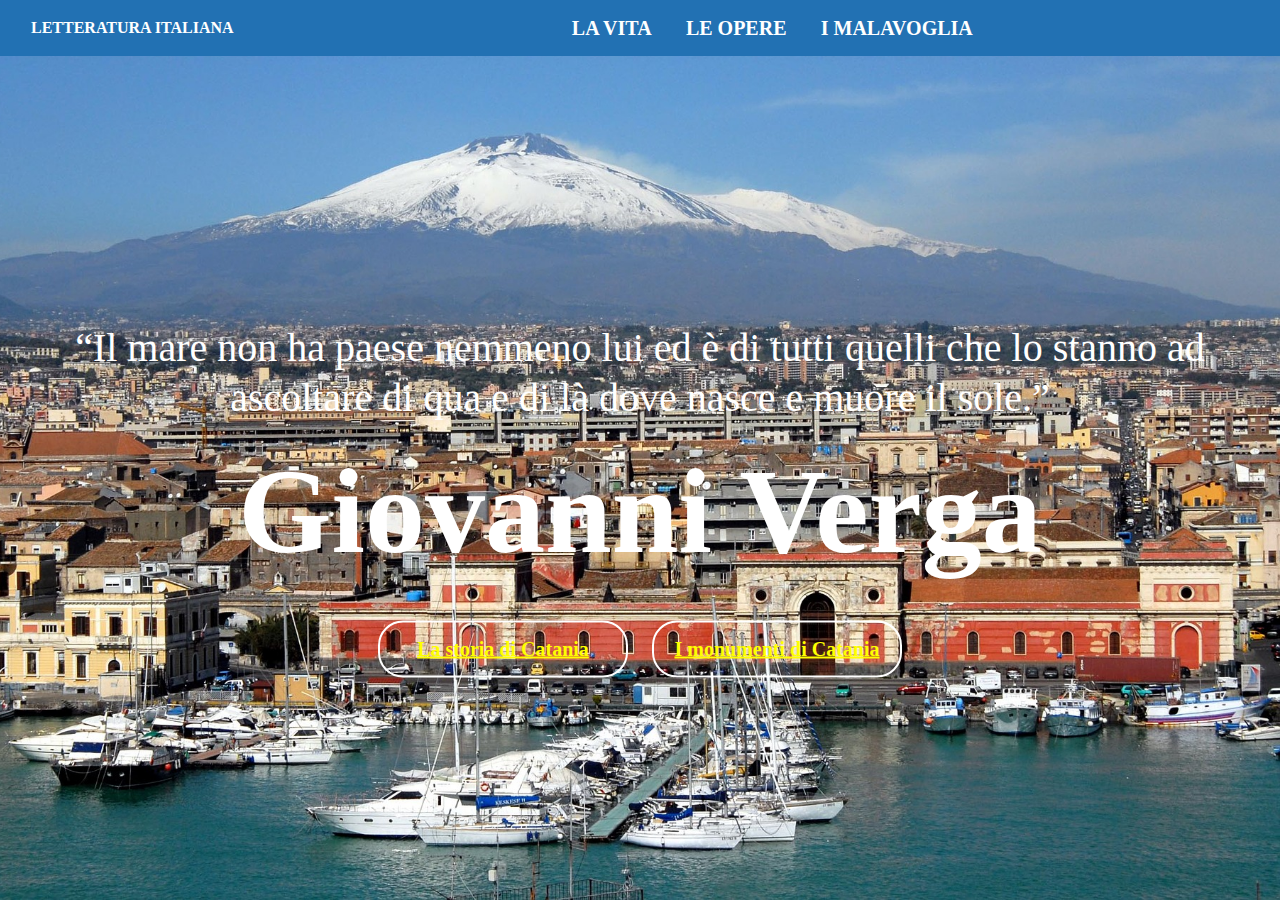
<file: index.html>
<html lang="it">
    <head>
        <meta charset="utf-8">
        <meta name="viewport" content="width=device-width, initial-scale=1">
        <title>Giovanni Verga</title>
        <link rel="stylesheet" href="style1.css">
    </head>  
    <body>
        <div class="navbar" style="height: 5px;">
            <div class="dropdown">
                <strong><ul><li style="text-align: left;"><a class="dropbtn">Letteratura Italiana</a></li></ul></strong>
                <div class="dropdown-content">
                    <a href="https://ragucciandrea11.github.io/WebPage/" target="_blank">Sito Web</a>
                    <a href="mailto:ragucciandrea11@gmail.com" target="_blank">Contatti</a>
                </div>
            </div>
            <ul id="full-screen">
                <strong>              
                <li><a href="vita.html">LA VITA</a></li>
                <li><a href="opere.html">LE OPERE</a></li>
                <li><a href="malavoglia.html">I MALAVOGLIA</a></li></li>           
            </ul>
            <br><br>
            <ul id="small-screen">
                <strong>              
                <li><a href="vita.html">LA VITA</a></li><br><br>
                <li><a href="opere.html">LE OPERE</a></li><br><br>
                <li><a href="malavoglia.html">I MALAVOGLIA</a></li><br><br>             
            </ul>
        </div>
        <div class="content">
            <p>“Il mare non ha paese nemmeno lui ed è di tutti quelli che lo stanno ad ascoltare di qua e di là dove nasce e muore il sole.”</p>
            <h1>Giovanni Verga</h1>
            <div>
                <button type="button"><span></span><a href="https://www.comune.catania.it/la-citta/culture/progetto-culturale-per-catania/storia/l-origine-greca.aspx" target="_blank">La storia di Catania</a></button>
                <button type="button"><span></span><a href="https://www.comune.catania.it/la-citta/turismo/monumenti-and-musei-itinerari-turistici/monumenti-chiese-siti-archeologici/default.aspx" target="_blank">I monumenti di Catania</a></button>
            </div>
        </div>
    </body>
</html>
</file>
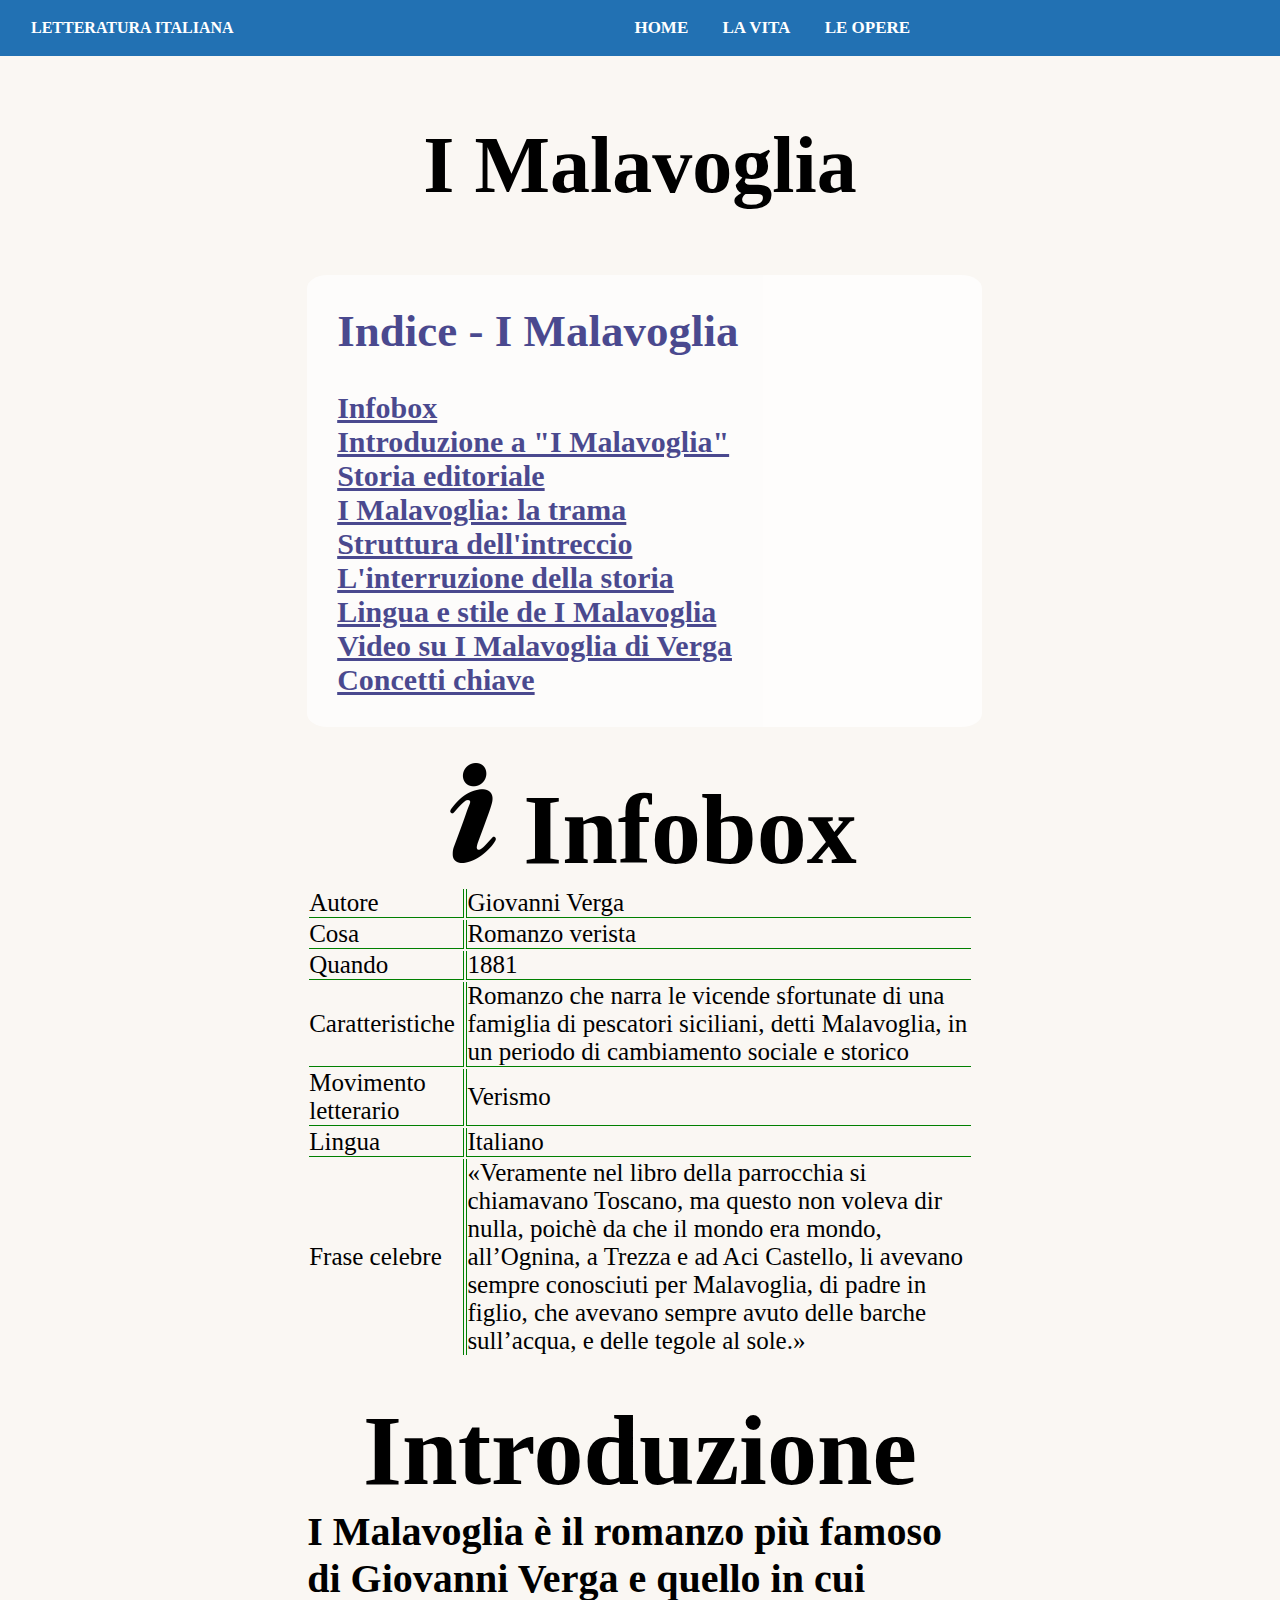
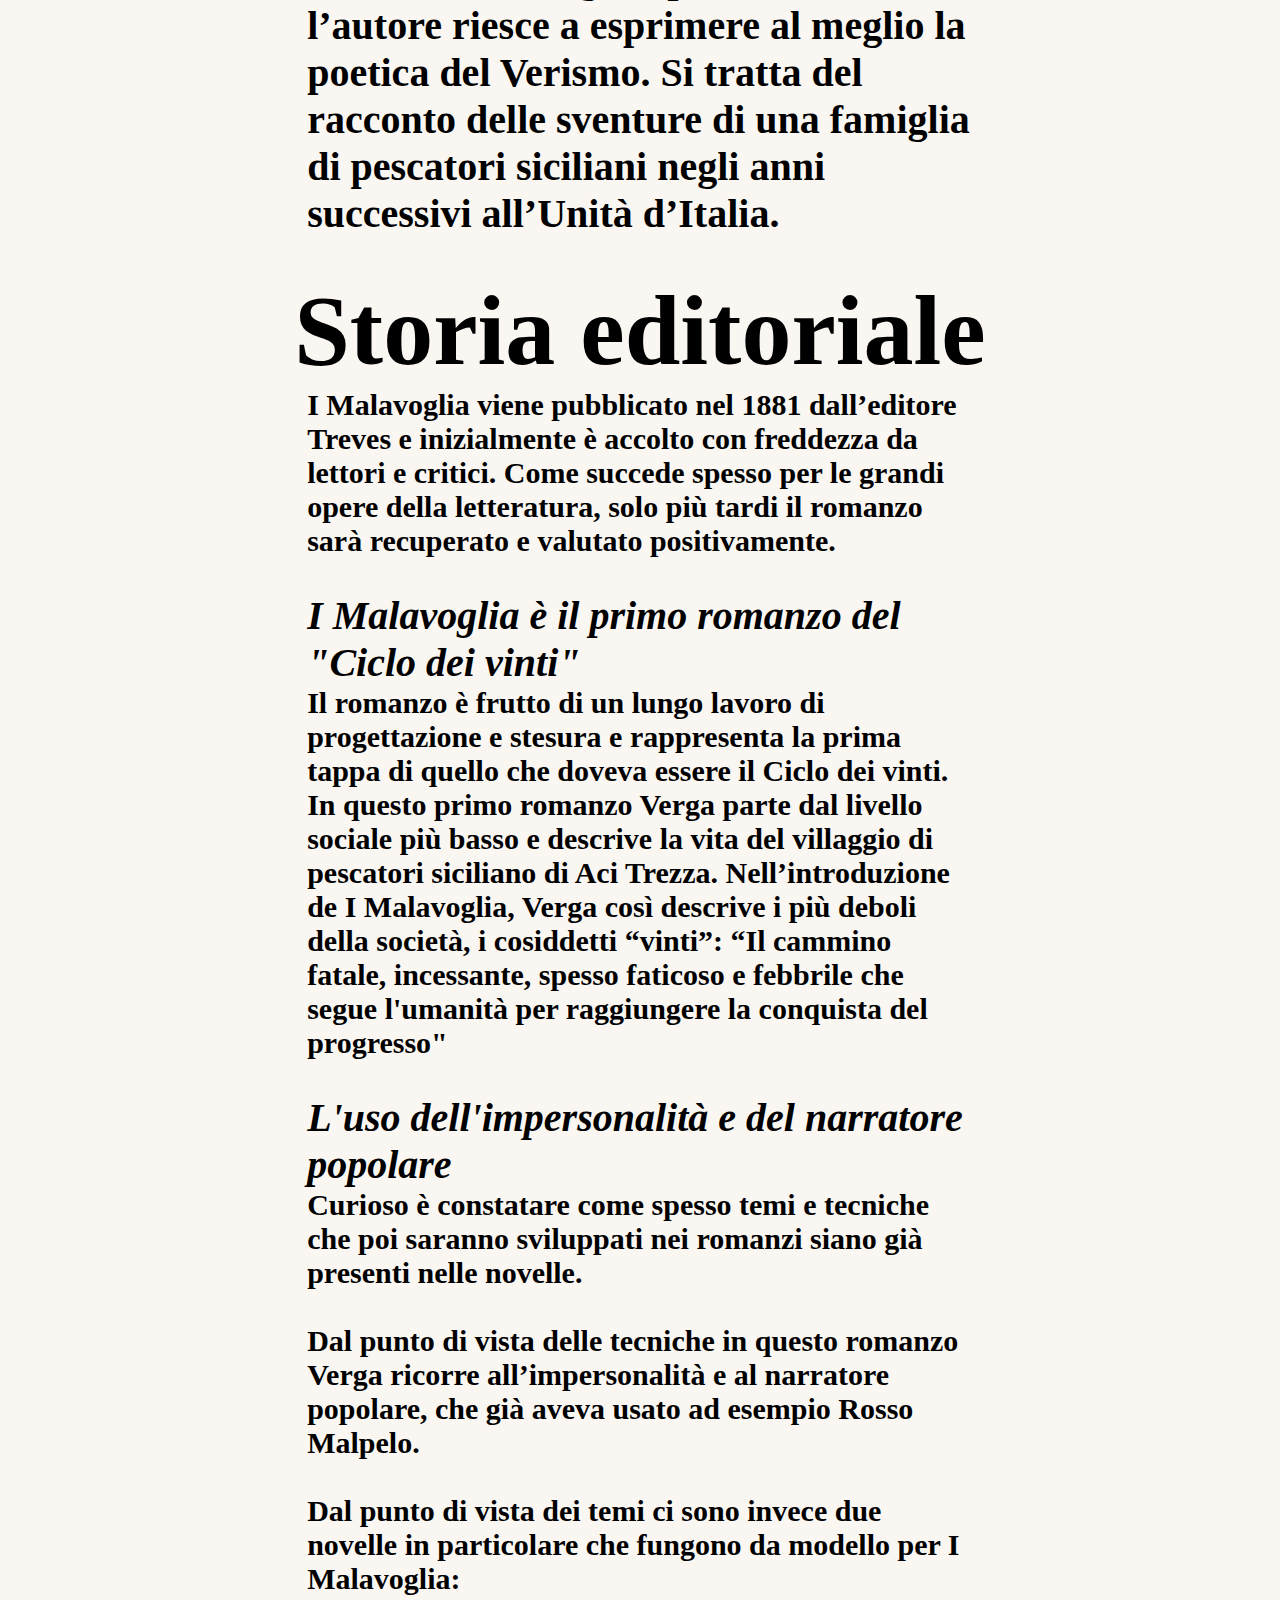
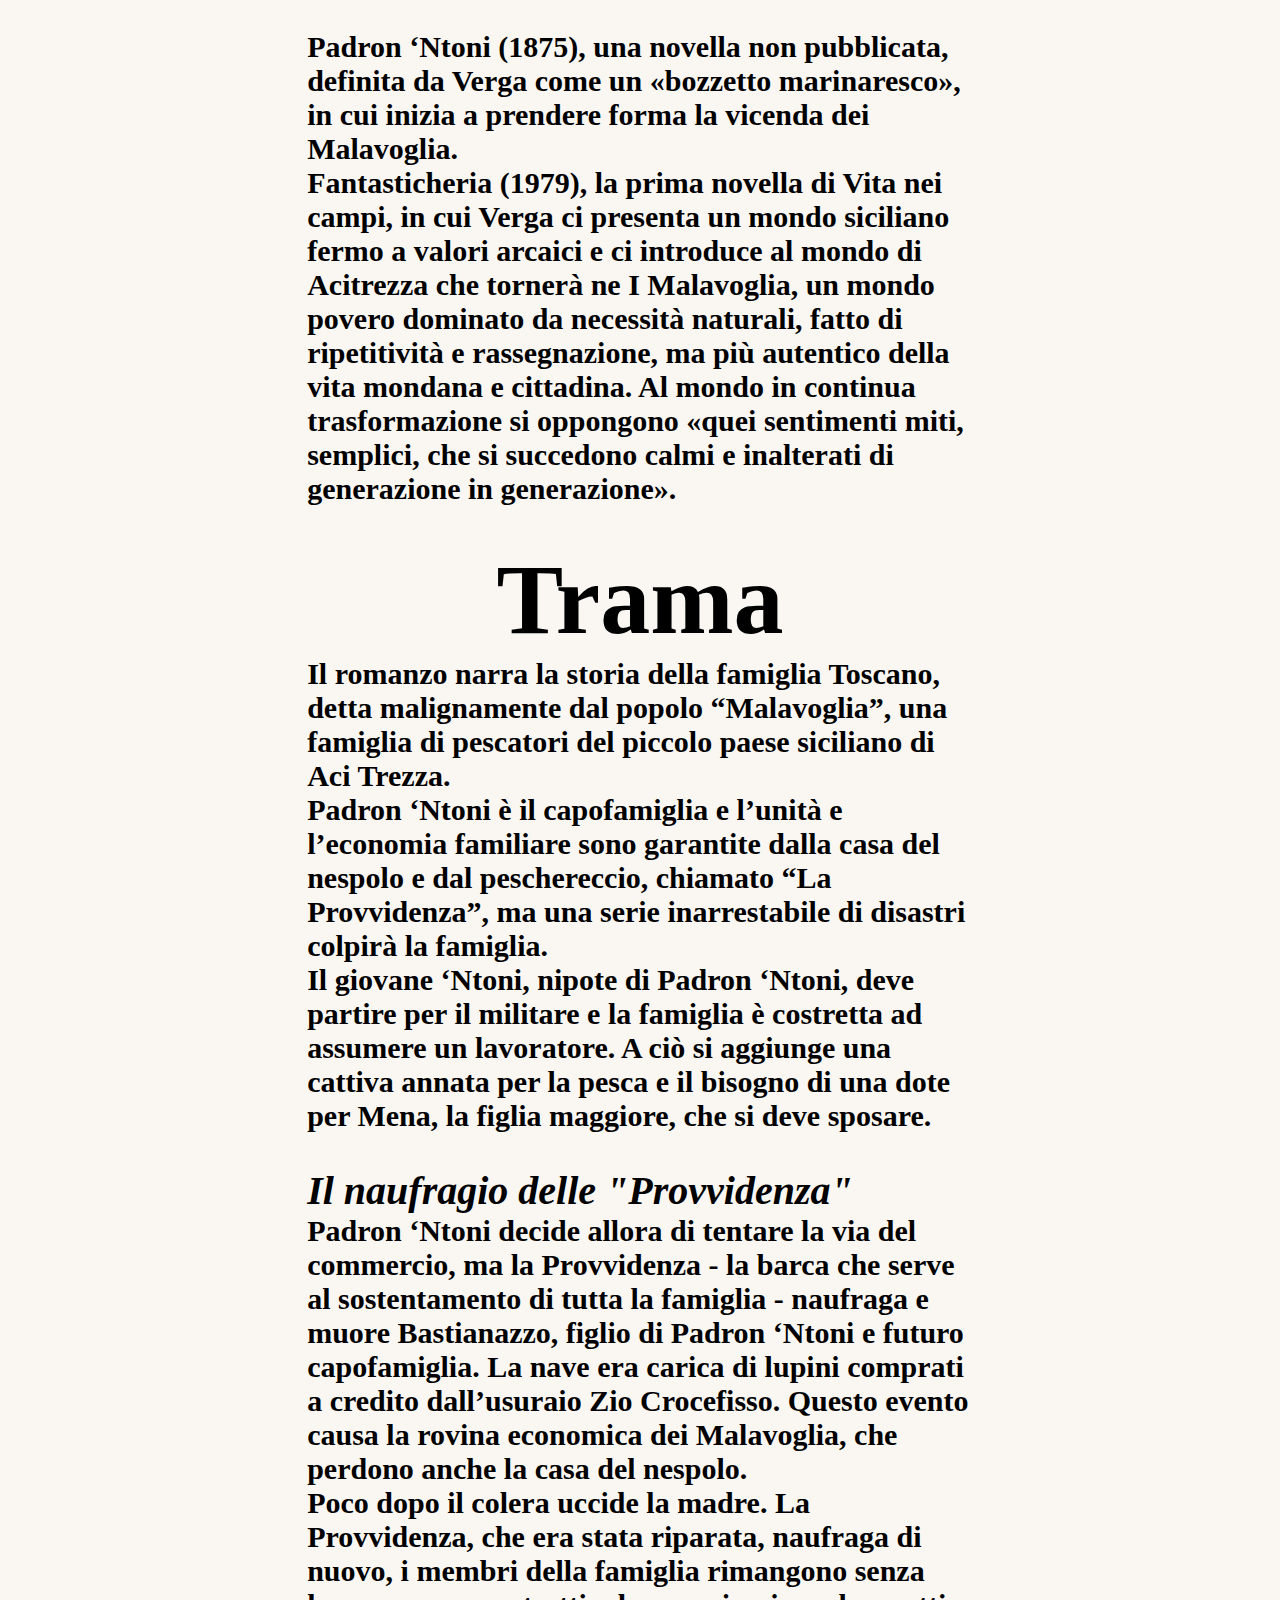
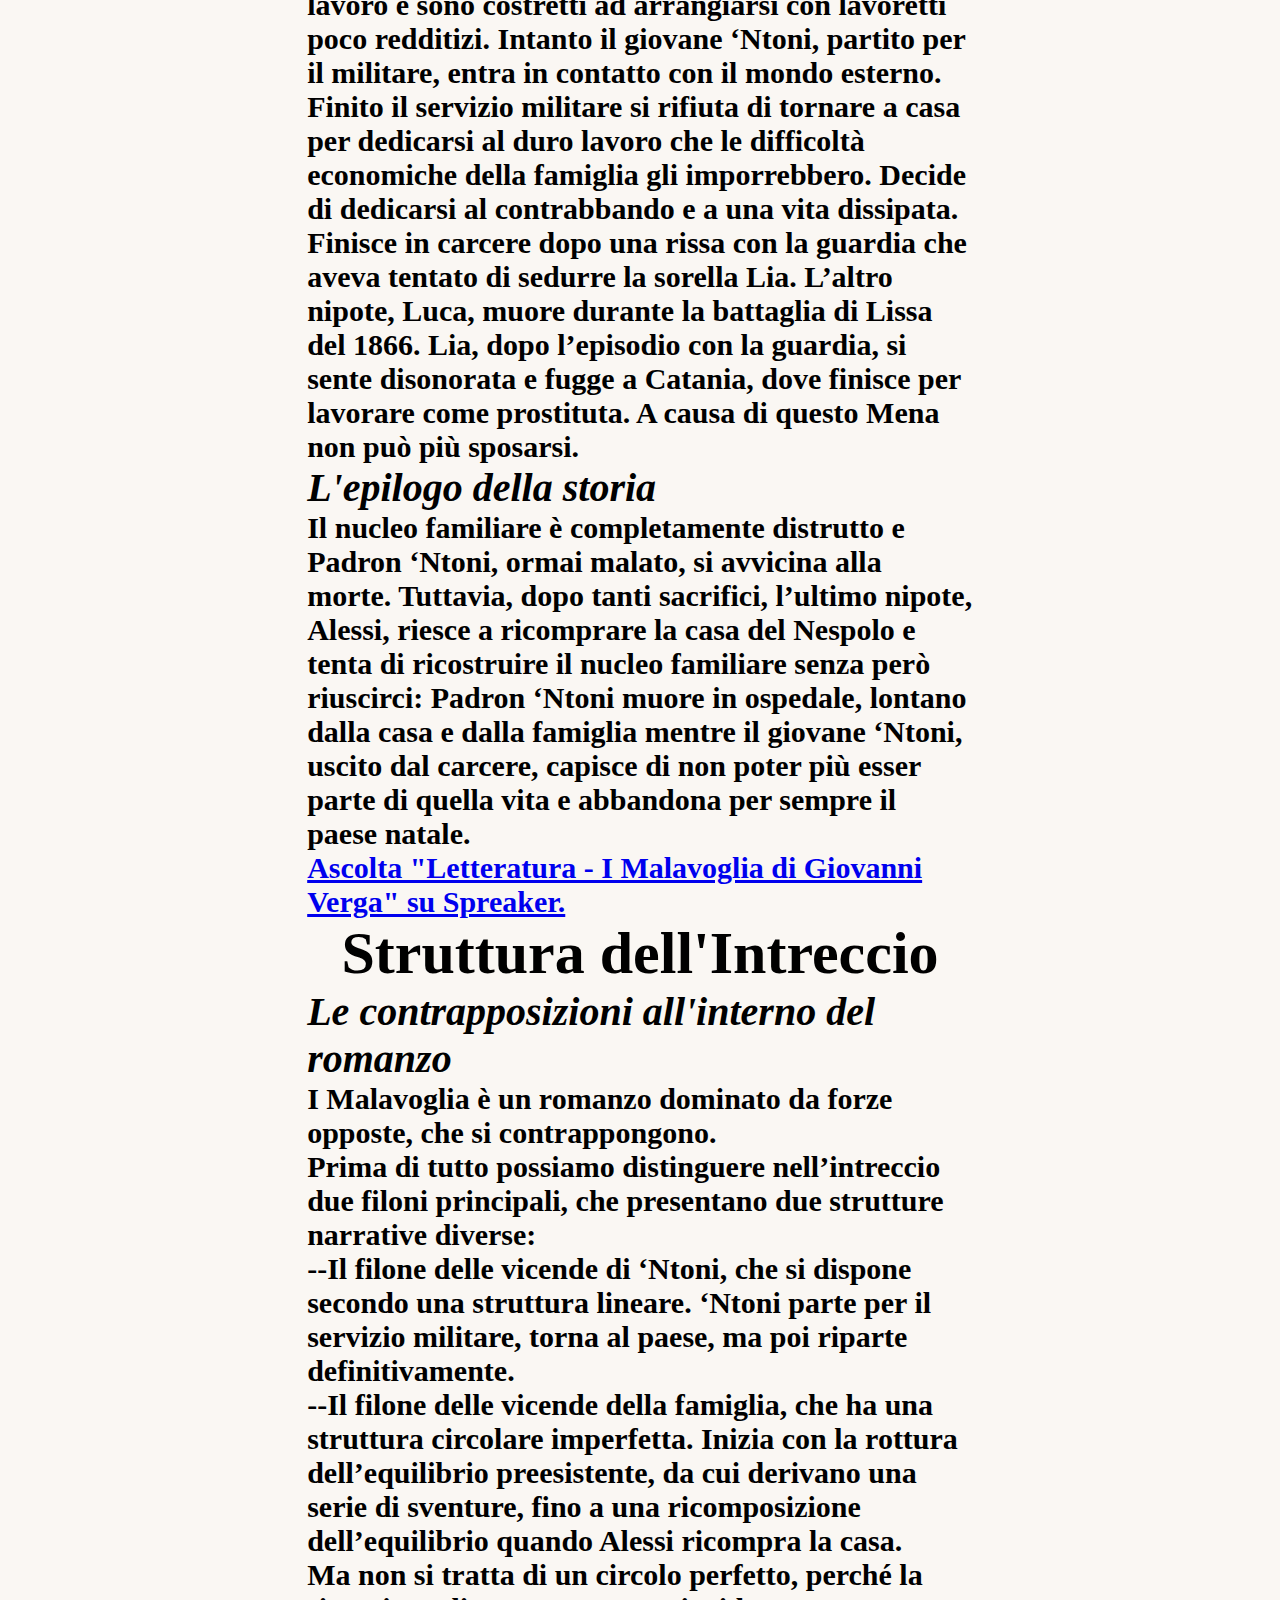
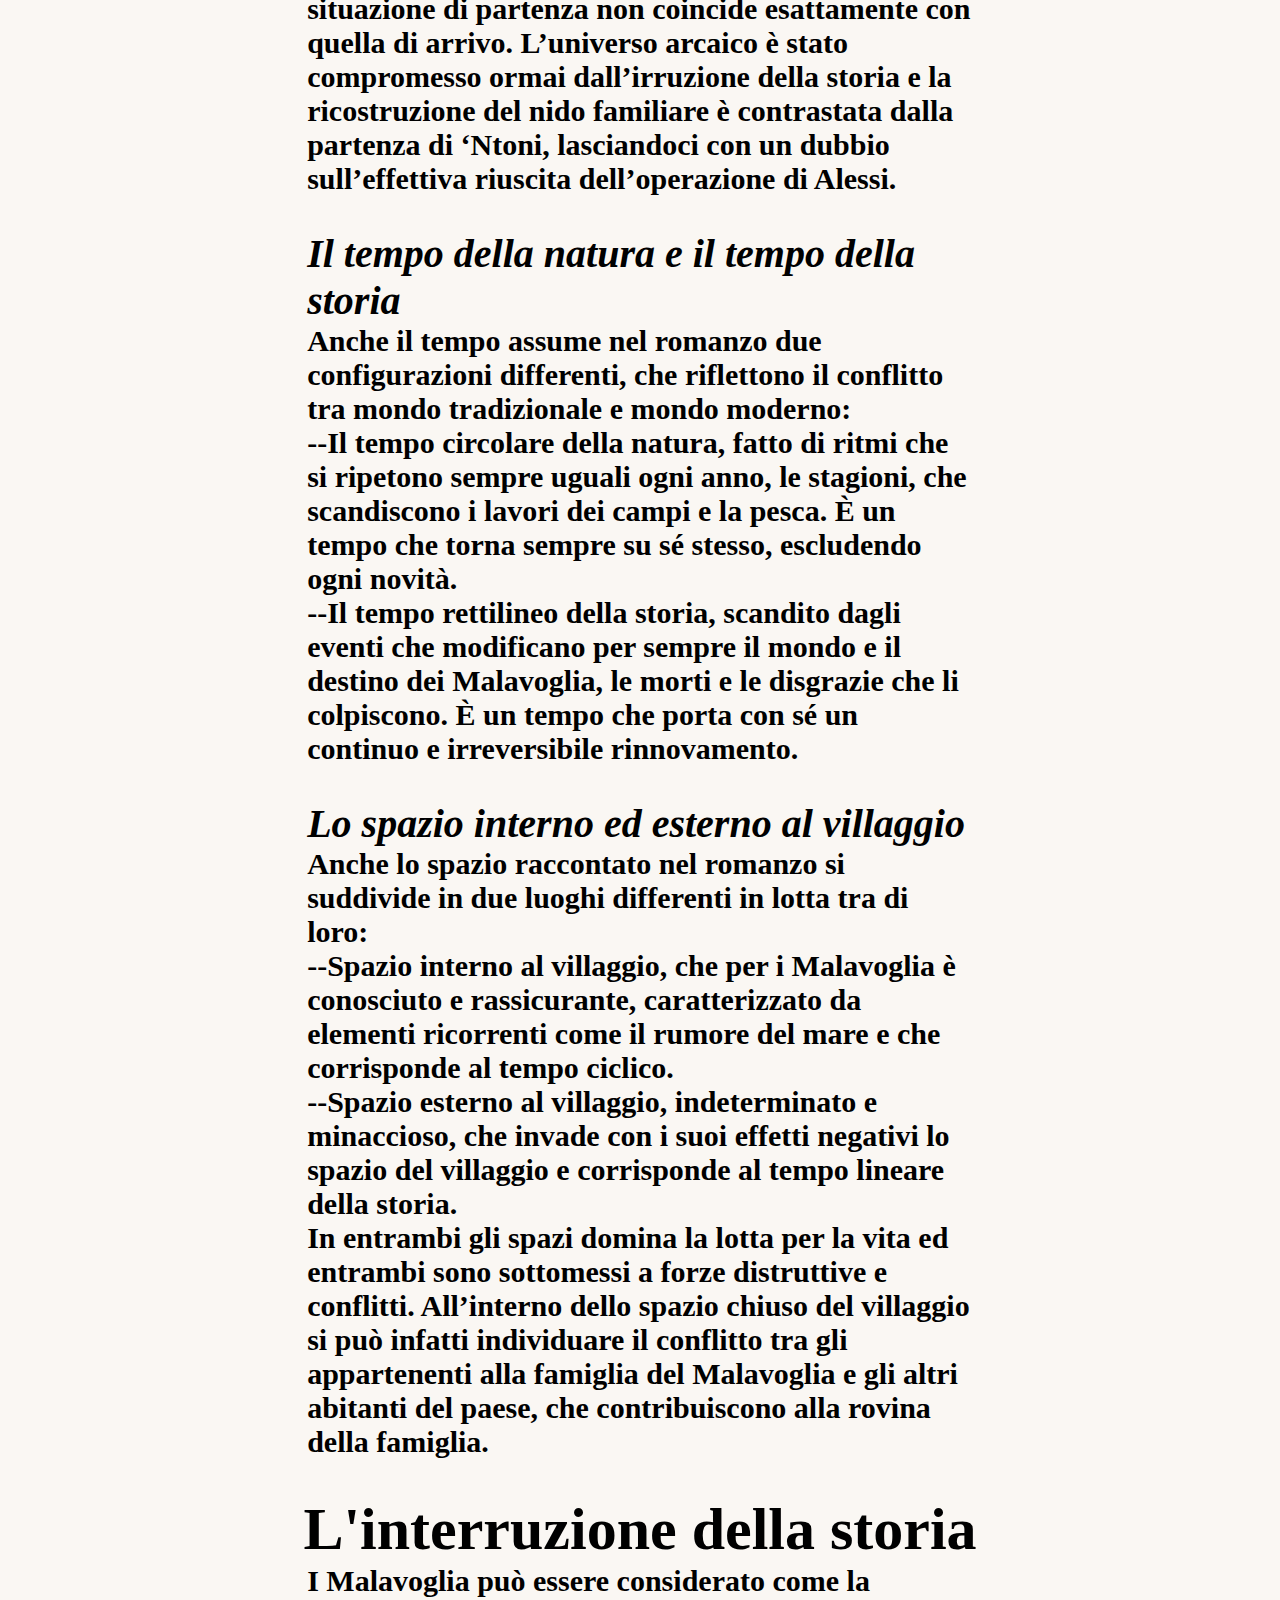
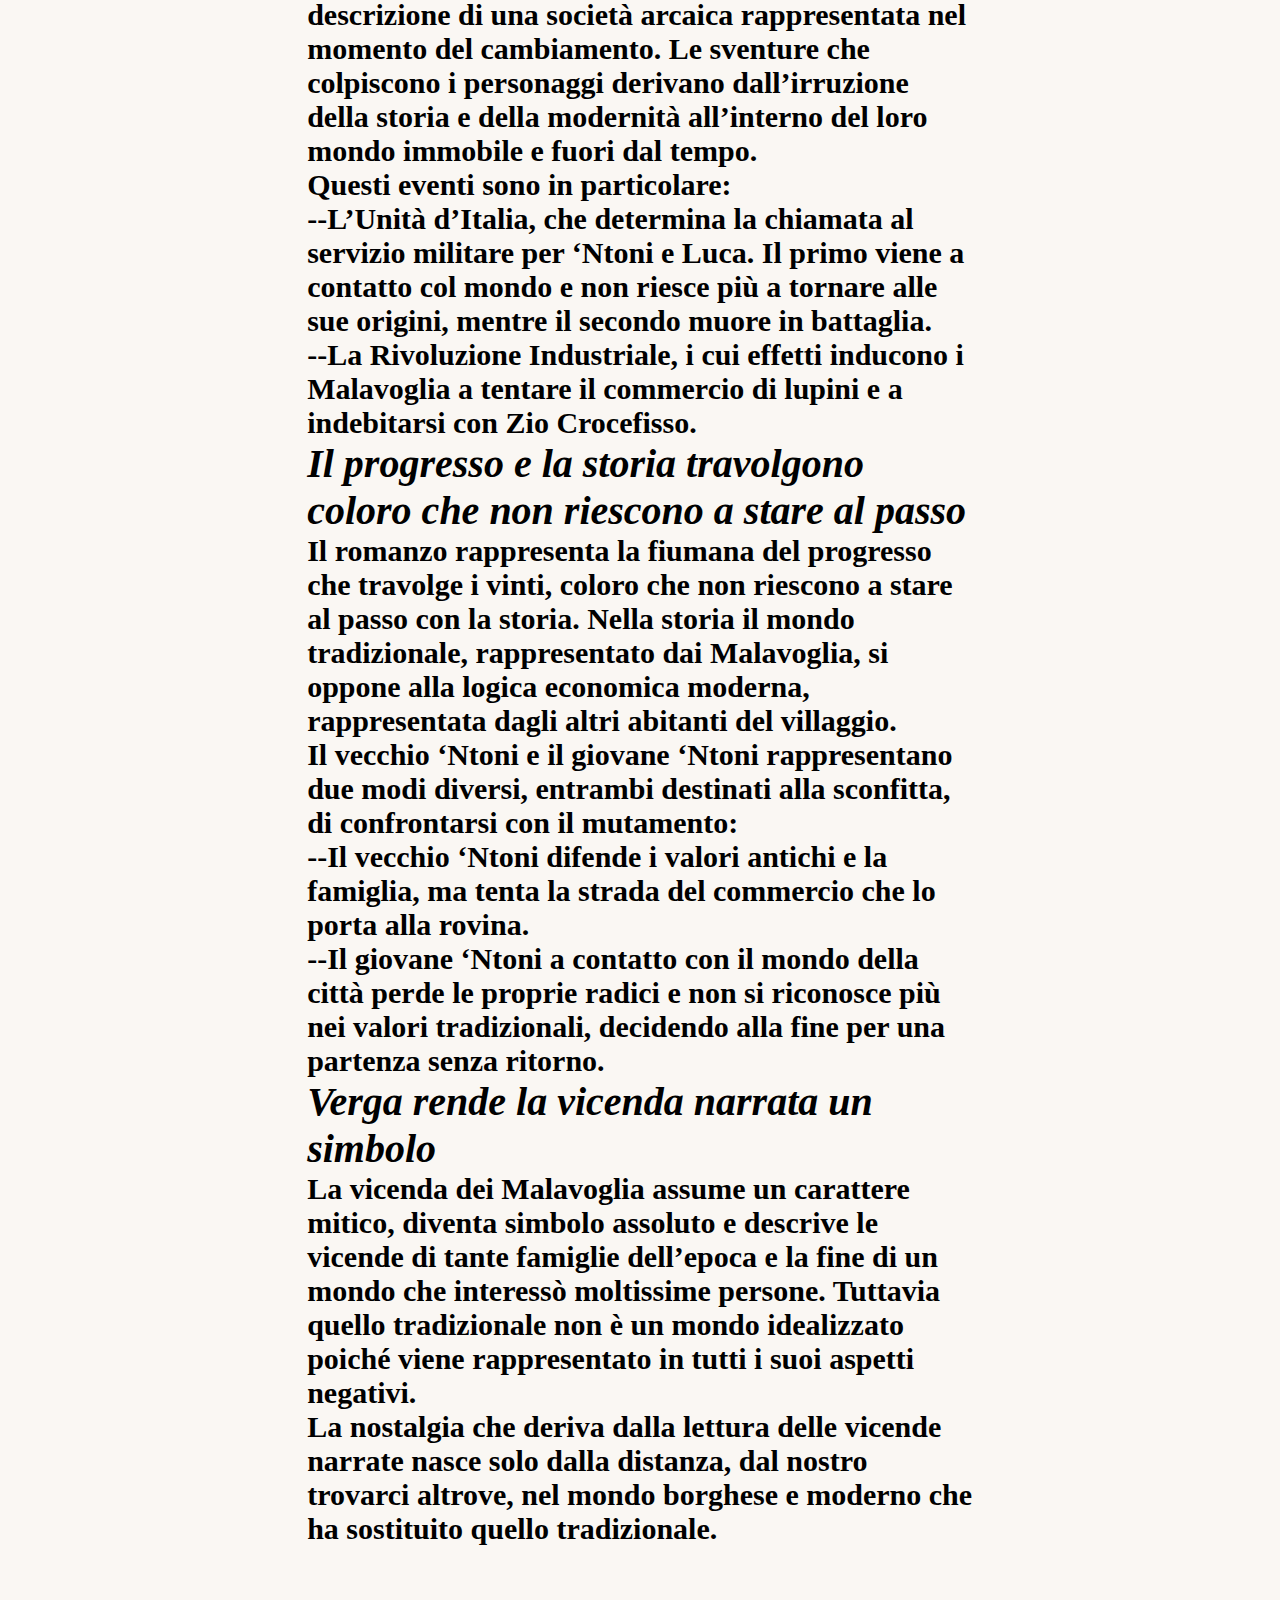
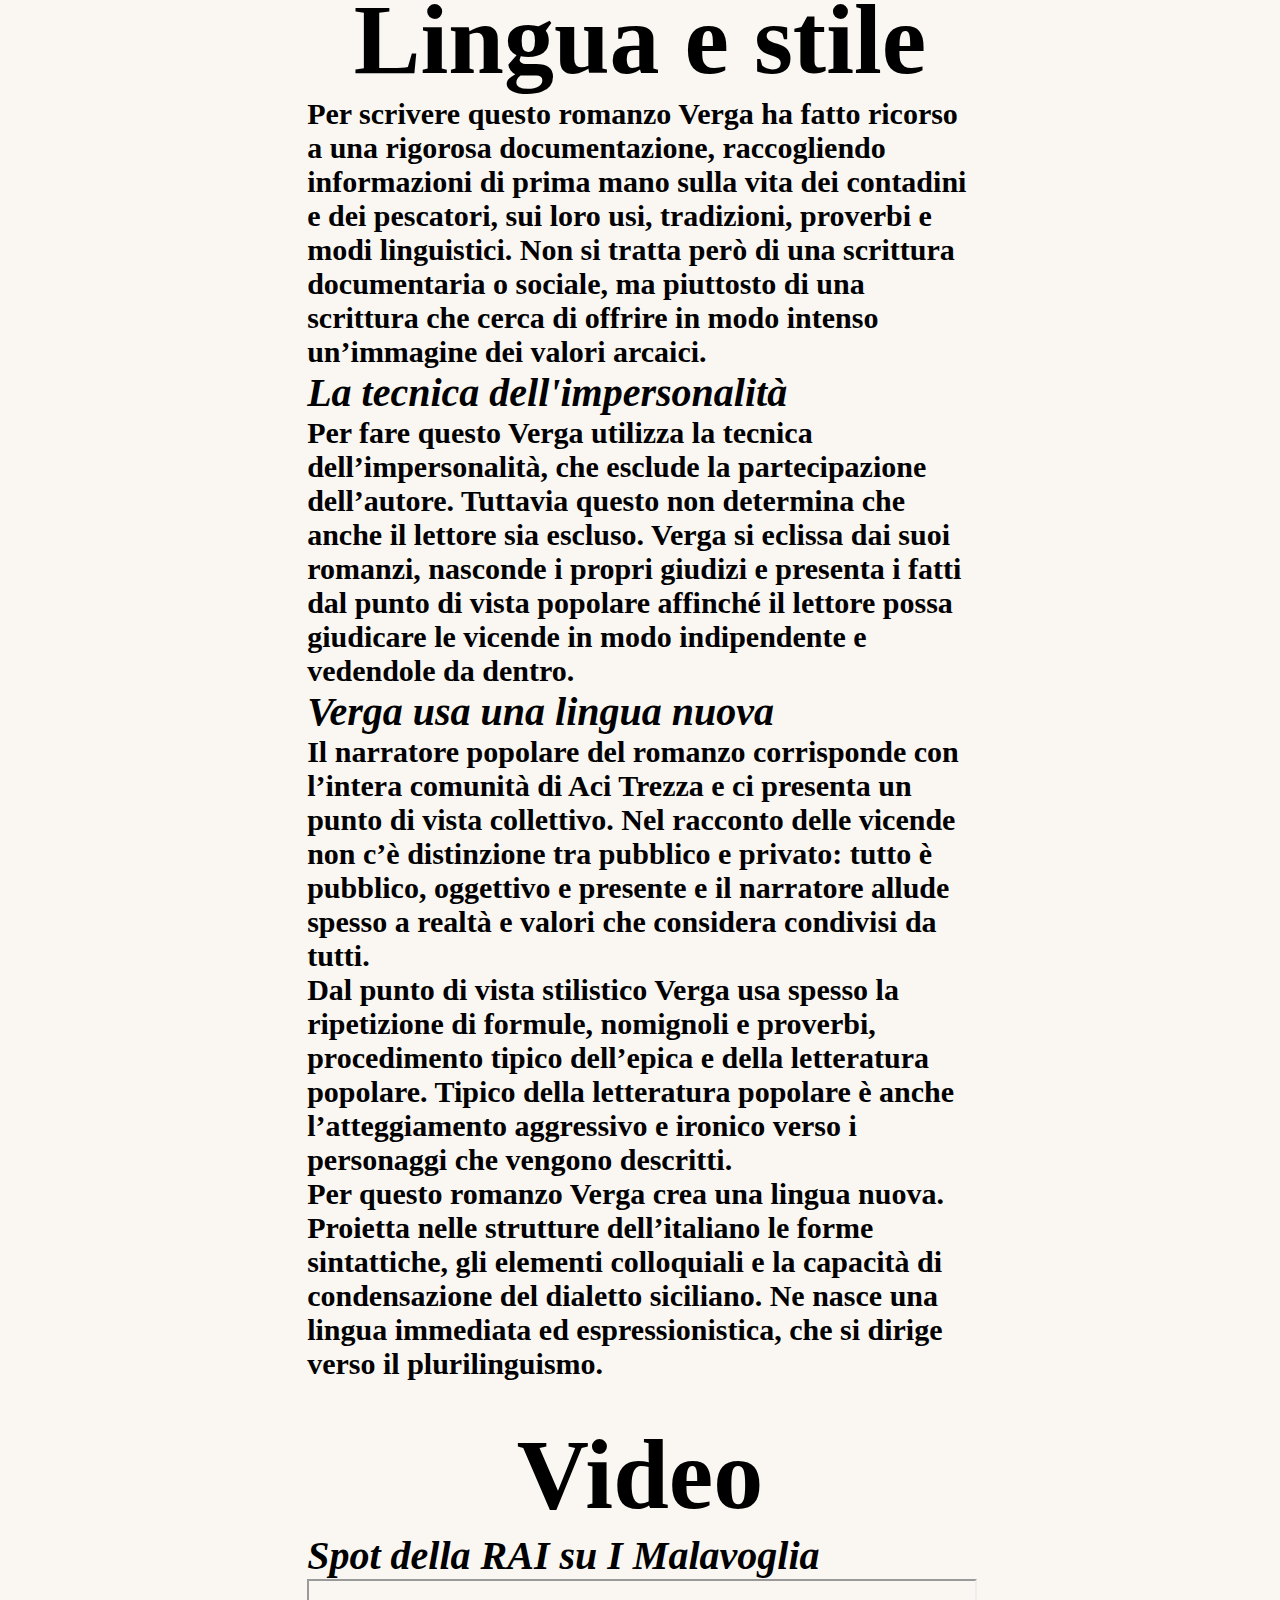
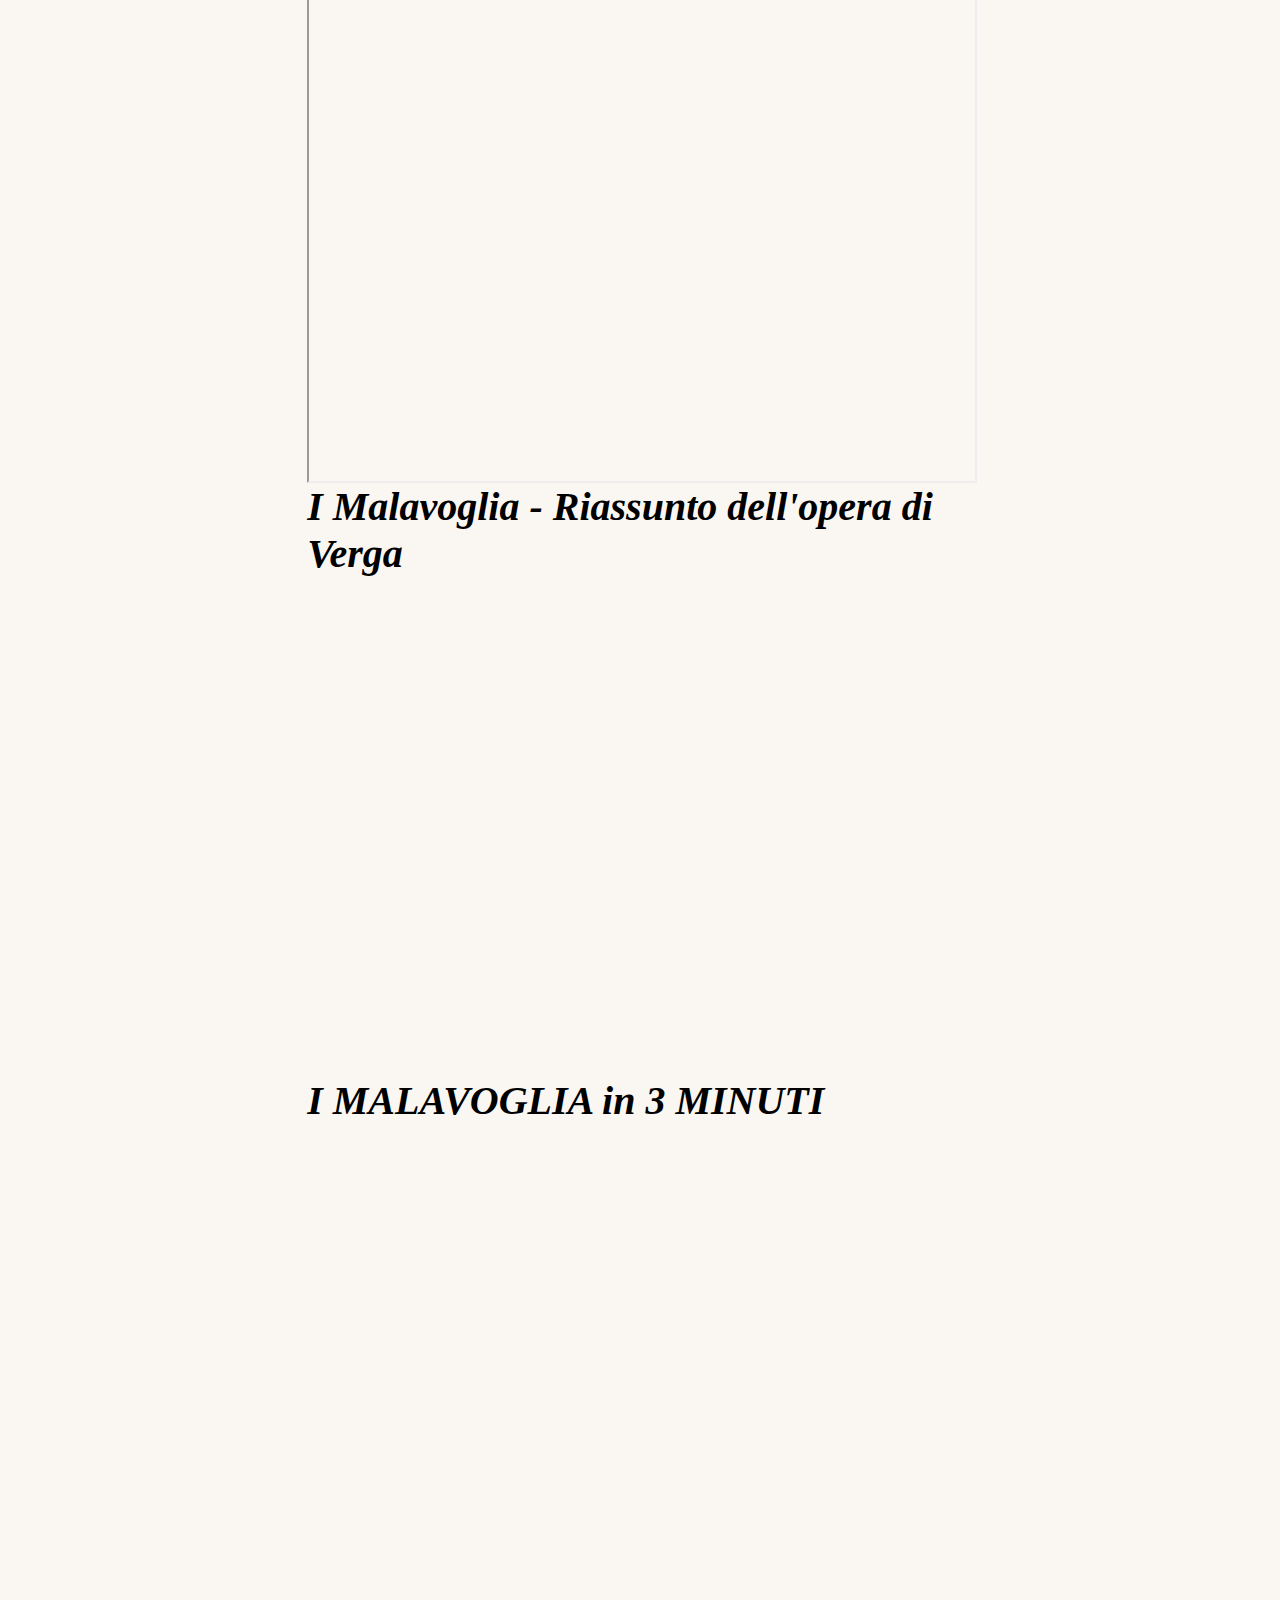
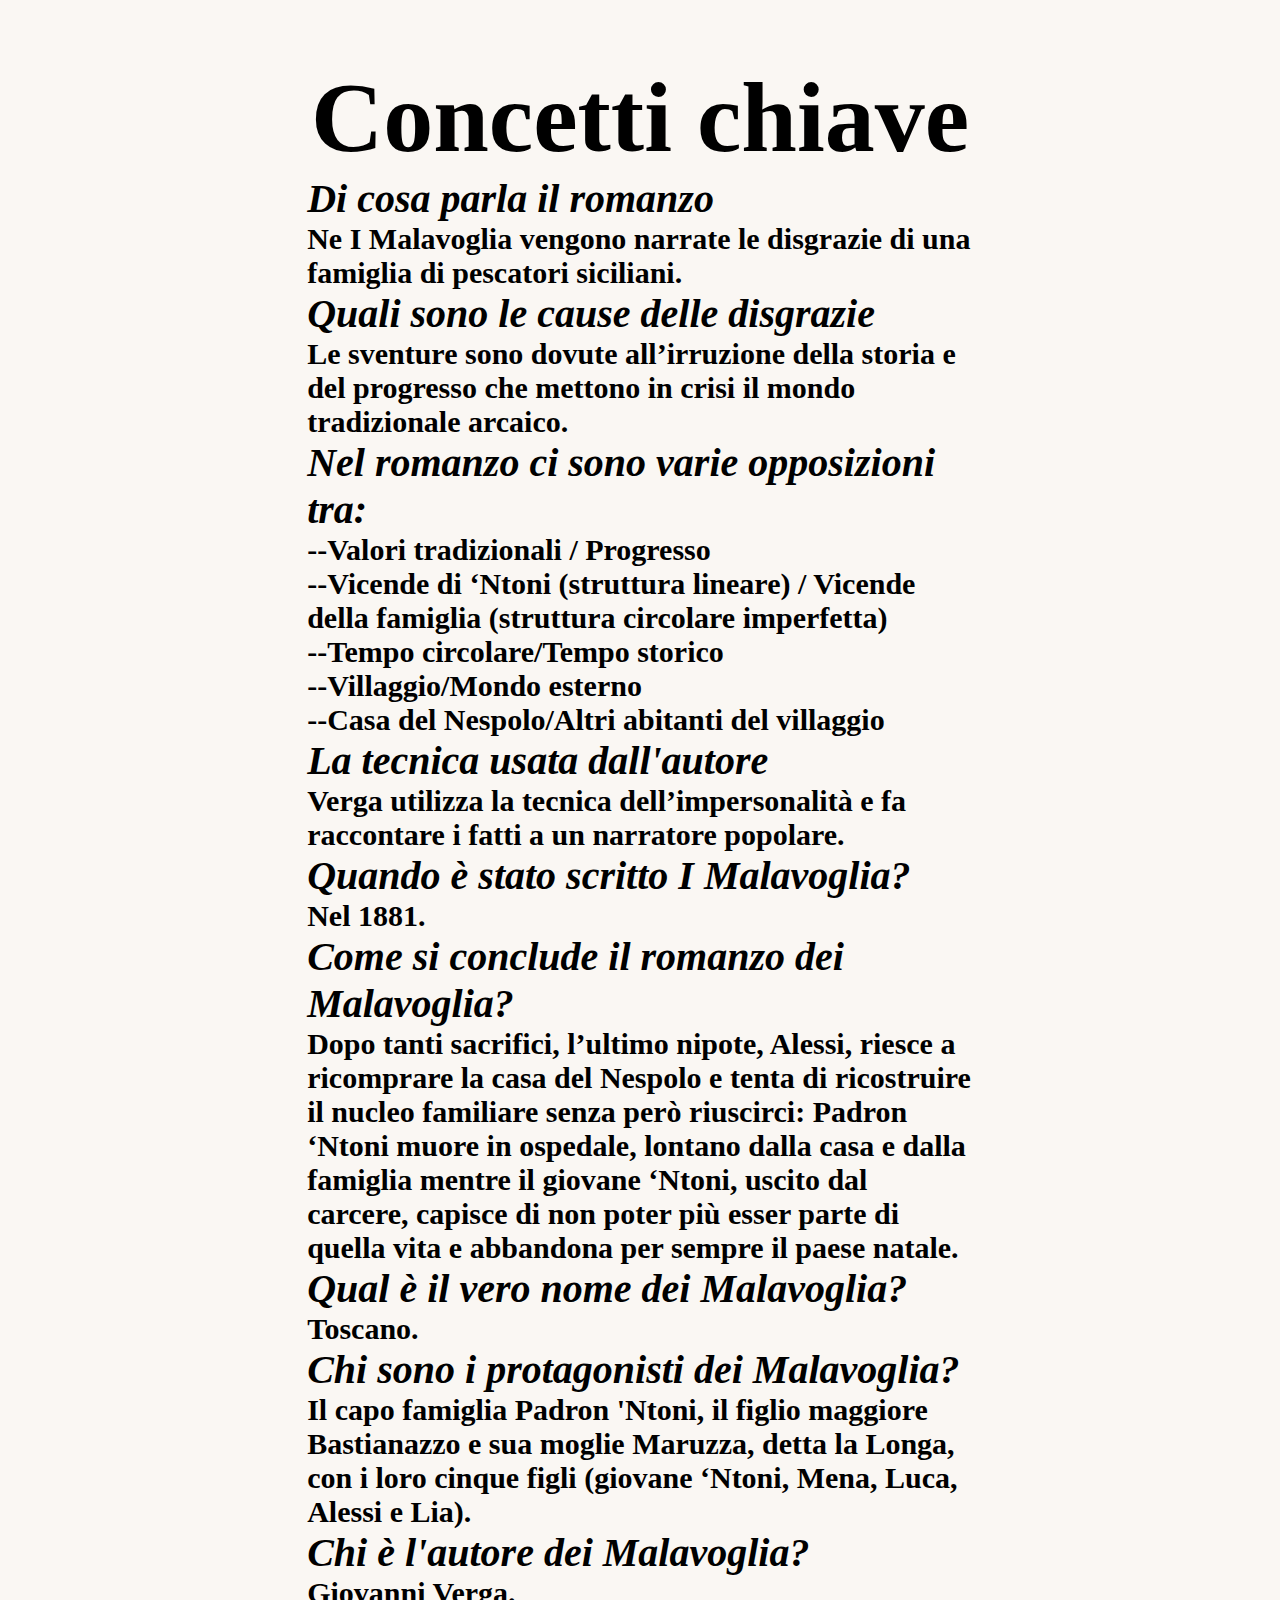
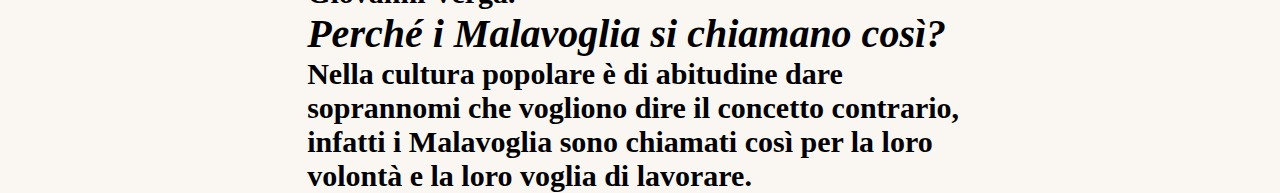
<file: malavoglia.html>
<html lang="it">
    <head>
        <meta charset="utf-8">
        <meta name="viewport" content="width=device-width, initial-scale=1">
        <title>I Malavoglia</title>
        <link rel="stylesheet" href="style4.css">
    </head>  
    <body>
        <div class="navbar" style="height: 5px;">
            <div class="dropdown">
                <strong><ul><li style="text-align: left;"><a class="dropbtn">Letteratura Italiana</a></li></ul></strong>
                <div class="dropdown-content">
                    <a href="https://ragucciandrea11.github.io/WebPage/" target="_blank">Sito Web</a>
                    <a href="mailto:ragucciandrea11@gmail.com" target="_blank">Contatti</a>
                </div>
            </div>
            <ul id="full-screen">
                <strong>              
                <li><a href="index.html">HOME</a></li>
                <li><a href="vita.html">LA VITA</a></li>
                <li><a href="opere.html">LE OPERE</a></li></li>             
            </ul>
            <br><br>
            <ul id="small-screen">
                <strong>              
                <li><a href="index.html">HOME</a></li><br><br>
                <li><a href="vita.html">LA VITA</a></li><br><br>
                <li><a href="opere.html">LE OPERE</a></li><br><br>            
            </ul>
        </div>
        <div class="titolo">
			<h1>I Malavoglia</h1>
		</div>
        <div class="mala">
            <h2>Indice - I Malavoglia</h2><br>
            <p><a href="#info" class="link-op">Infobox</a></p>
            <p><a href="#intro" class="link-op">Introduzione a "I Malavoglia"</a></p>
            <p><a href="#storia" class="link-op">Storia editoriale</a></p>
            <p><a href="#trama" class="link-op">I Malavoglia: la trama</a></p>
            <p><a href="#struttura" class="link-op">Struttura dell'intreccio</a></p>
            <p><a href="#interrupt" class="link-op">L'interruzione della storia</a></p>
            <p><a href="#lingstil" class="link-op">Lingua e stile de I Malavoglia</a></p>
            <p><a href="#video" class="link-op">Video su I Malavoglia di Verga</a></p>
            <p><a href="#concetti" class="link-op">Concetti chiave</a></p>
        </div>
        <br><br>
        <div>
            <p style="font-size: 100px; text-align: center;" id="info"><img src="info.png">Infobox</p>
            <table style="font-size: 25px; width: 52%; margin: 0 24%;">
                <tr>
                    <td style="border-right: 1px solid #008000; border-bottom: 1px solid #008000;">Autore</td>
                    <td style="border-left: 1px solid #008000; border-bottom: 1px solid #008000;">Giovanni Verga</td>
                </tr>
                <tr>
                    <td style="border-right: 1px solid #008000; border-bottom: 1px solid #008000;">Cosa</td>
                    <td style="border-left: 1px solid #008000; border-bottom: 1px solid #008000;">Romanzo verista</td>
                </tr>
                <tr>
                    <td style="border-right: 1px solid #008000; border-bottom: 1px solid #008000;">Quando</td>
                    <td style="border-left: 1px solid #008000; border-bottom: 1px solid #008000;">1881</td>
                </tr>
                <tr>
                    <td style="border-right: 1px solid #008000; border-bottom: 1px solid #008000;">Caratteristiche</td>
                    <td style="border-left: 1px solid #008000; border-bottom: 1px solid #008000;">Romanzo che narra le vicende sfortunate di una famiglia di pescatori siciliani, detti Malavoglia, in un periodo di cambiamento sociale e storico</td>
                </tr>
                <tr>
                    <td style="border-right: 1px solid #008000; border-bottom: 1px solid #008000;">Movimento letterario</td>
                    <td style="border-left: 1px solid #008000; border-bottom: 1px solid #008000;">Verismo</td>
                </tr>
                <tr>
                    <td style="border-right: 1px solid #008000; border-bottom: 1px solid #008000;">Lingua</td>
                    <td style="border-left: 1px solid #008000; border-bottom: 1px solid #008000;">Italiano</td>
                </tr>
                <tr>
                    <td style="border-right: 1px solid #008000;">Frase celebre</td>
                    <td style="border-left: 1px solid #008000;">«Veramente nel libro della parrocchia si chiamavano Toscano, ma questo non voleva dir nulla, poichè da che il mondo era mondo, all’Ognina, a Trezza e ad Aci Castello, li avevano sempre conosciuti per Malavoglia, di padre in figlio, che avevano sempre avuto delle barche sull’acqua, e delle tegole al sole.»</td>
                </tr>
            </table>
        </div>
        <br><br>
        <div>
            <p style="font-size: 100px; text-align: center;" id="intro">Introduzione</p>
            <p style="font-size: 40px; width: 52%; margin: 0 24%;">I Malavoglia è il romanzo più famoso di Giovanni Verga e quello in cui l’autore riesce a esprimere al meglio la poetica del Verismo. Si tratta del racconto delle sventure di una famiglia di pescatori siciliani negli anni successivi all’Unità d’Italia.</p>
        </div>
        <br><br>
        <div>
            <p style="font-size: 100px; text-align: center;" id="storia">Storia editoriale</p>
            <p style="font-size: 30px; width: 52%; margin: 0 24%;">
                I Malavoglia viene pubblicato nel 1881 dall’editore Treves e inizialmente è accolto con freddezza da lettori e critici. Come succede spesso per le grandi opere della letteratura, solo più tardi il romanzo sarà recuperato e valutato positivamente.<br><br>   

                <em style="font-size: 40px; text-align: center;">I Malavoglia è il primo romanzo del "Ciclo dei vinti"</em><br>
                Il romanzo è frutto di un lungo lavoro di progettazione e stesura e rappresenta la prima tappa di quello che doveva essere il Ciclo dei vinti. In questo primo romanzo Verga parte dal livello sociale più basso e descrive la vita del villaggio di pescatori siciliano di Aci Trezza.  Nell’introduzione de I Malavoglia, Verga così descrive i più deboli della società, i cosiddetti “vinti”: “Il cammino fatale, incessante, spesso faticoso e febbrile che segue l'umanità per raggiungere la conquista del progresso"<br><br>
  
                <em style="font-size: 40px; text-align: center;">L'uso dell'impersonalità e del narratore popolare</em><br>
                Curioso è constatare come spesso temi e tecniche che poi saranno sviluppati nei romanzi siano già presenti nelle novelle.<br><br>
                Dal punto di vista delle tecniche in questo romanzo Verga ricorre all’impersonalità e al narratore popolare, che già aveva usato ad esempio Rosso Malpelo.<br><br> 
                Dal punto di vista dei temi ci sono invece due novelle in particolare che fungono da modello per I Malavoglia:<br><br>
                Padron ‘Ntoni (1875), una novella non pubblicata, definita da Verga come un «bozzetto marinaresco», in cui inizia a prendere forma la vicenda dei Malavoglia.<br>
                Fantasticheria (1979), la prima novella di Vita nei campi, in cui Verga ci presenta un mondo siciliano fermo a valori arcaici e ci introduce al mondo di Acitrezza che tornerà ne I Malavoglia, un mondo povero dominato da necessità naturali, fatto di ripetitività e rassegnazione, ma più autentico della vita mondana e cittadina. Al mondo in continua trasformazione si oppongono «quei sentimenti miti, semplici, che si succedono calmi e inalterati di generazione in generazione».
            </p>
        </div>
        <br><br>
        <div>
            <p style="font-size: 100px; text-align: center;" id="trama">Trama</p>
            <p class="p-desc" style="font-size: 30px; width: 52%; margin: 0 24%;">
                Il romanzo narra la storia della famiglia Toscano, detta malignamente dal popolo “Malavoglia”, una famiglia di pescatori del piccolo paese siciliano di Aci Trezza.<br>    
                Padron ‘Ntoni è il capofamiglia e l’unità e l’economia familiare sono garantite dalla casa del nespolo e dal peschereccio, chiamato “La Provvidenza”, ma una serie inarrestabile di disastri colpirà la famiglia.<br> 
                Il giovane ‘Ntoni, nipote di Padron ‘Ntoni, deve partire per il militare e la famiglia è costretta ad assumere un lavoratore. A ciò si aggiunge una cattiva annata per la pesca e il bisogno di una dote per Mena, la figlia maggiore, che si deve sposare.<br><br>  
                <em style="font-size: 40px; text-align: center;">Il naufragio delle "Provvidenza"</em><br>
                Padron ‘Ntoni decide allora di tentare la via del commercio, ma la Provvidenza - la barca che serve al sostentamento di tutta la famiglia - naufraga e muore Bastianazzo, figlio di Padron ‘Ntoni e futuro capofamiglia. La nave era carica di lupini comprati a credito dall’usuraio Zio Crocefisso. Questo evento causa la rovina economica dei Malavoglia, che perdono anche la casa del nespolo.<br>  
                Poco dopo il colera uccide la madre. La Provvidenza, che era stata riparata, naufraga di nuovo, i membri della famiglia rimangono senza lavoro e sono costretti ad arrangiarsi con lavoretti poco redditizi. Intanto il giovane ‘Ntoni, partito per il militare, entra in contatto con il mondo esterno. Finito il servizio militare si rifiuta di tornare a casa per dedicarsi al duro lavoro che le difficoltà economiche della famiglia gli imporrebbero. Decide di dedicarsi al contrabbando e a una vita dissipata. Finisce in carcere dopo una rissa con la guardia che aveva tentato di sedurre la sorella Lia. L’altro nipote, Luca, muore durante la battaglia di Lissa del 1866. Lia, dopo l’episodio con la guardia, si sente disonorata e fugge a Catania, dove finisce per lavorare come prostituta. A causa di questo Mena non può più sposarsi.<br>
                <em style="font-size: 40px; text-align: center;">L'epilogo della storia</em><br>
                Il nucleo familiare è completamente distrutto e Padron ‘Ntoni, ormai malato, si avvicina alla morte. Tuttavia, dopo tanti sacrifici, l’ultimo nipote, Alessi, riesce a ricomprare la casa del Nespolo e tenta di ricostruire il nucleo familiare senza però riuscirci: Padron ‘Ntoni muore in ospedale, lontano dalla casa e dalla famiglia mentre il giovane ‘Ntoni, uscito dal carcere, capisce di non poter più esser parte di quella vita e abbandona per sempre il paese natale.<br>   
                <a class="spreaker-player" href="https://www.spreaker.com/user/12013888/i-malavoglia" data-resource="episode_id=41306624" data-theme="light" data-playlist="false" data-cover="https://d3wo5wojvuv7l.cloudfront.net/images.spreaker.com/original/978146fe51813cd7dda57a21a210b36f.jpg" data-width="100%" data-height="400px">Ascolta "Letteratura - I Malavoglia di Giovanni Verga" su Spreaker.</a><script async src="https://widget.spreaker.com/widgets.js"></script>
            </p>
        </div>
        <div>
            <p style="font-size: 60px; text-align: center;" id="struttura">Struttura dell'Intreccio</p>
            <p class="p-desc" style="font-size: 30px; width: 52%; margin: 0 24%;">
                <em style="font-size: 40px; text-align: center;">Le contrapposizioni all'interno del romanzo</em><br>
                I Malavoglia è un romanzo dominato da forze opposte, che si contrappongono.<br>   
                Prima di tutto possiamo distinguere nell’intreccio due filoni principali, che presentano due strutture narrative diverse:<br>     
                --Il filone delle vicende di ‘Ntoni, che si dispone secondo una struttura lineare. ‘Ntoni parte per il servizio militare, torna al paese, ma poi riparte definitivamente.<br>
                --Il filone delle vicende della famiglia, che ha una struttura circolare imperfetta. Inizia con la rottura dell’equilibrio preesistente, da cui derivano una serie di sventure, fino a una ricomposizione dell’equilibrio quando Alessi ricompra la casa.<br>
                Ma non si tratta di un circolo perfetto, perché la situazione di partenza non coincide esattamente con quella di arrivo. L’universo arcaico è stato compromesso ormai dall’irruzione della storia e la ricostruzione del nido familiare è contrastata dalla partenza di ‘Ntoni, lasciandoci con un dubbio sull’effettiva riuscita dell’operazione di Alessi.<br><br>
                <em style="font-size: 40px; text-align: center;">Il tempo della natura e il tempo della storia</em><br>
                Anche il tempo assume nel romanzo due configurazioni differenti, che riflettono il conflitto tra mondo tradizionale e mondo moderno:<br>      
                --Il tempo circolare della natura, fatto di ritmi che si ripetono sempre uguali ogni anno, le stagioni, che scandiscono i lavori dei campi e la pesca. È un tempo che torna sempre su sé stesso, escludendo ogni novità.<br>
                --Il tempo rettilineo della storia, scandito dagli eventi che modificano per sempre il mondo e il destino dei Malavoglia, le morti e le disgrazie che li colpiscono. È un tempo che porta con sé un continuo e irreversibile rinnovamento.<br><br>
                <em style="font-size: 40px; text-align: center;">Lo spazio interno ed esterno al villaggio</em><br>
                Anche lo spazio raccontato nel romanzo si suddivide in due luoghi differenti in lotta tra di loro:<br>      
                --Spazio interno al villaggio, che per i Malavoglia è conosciuto e rassicurante, caratterizzato da elementi ricorrenti come il rumore del mare e che corrisponde al tempo ciclico.<br>
                --Spazio esterno al villaggio, indeterminato e minaccioso, che invade con i suoi effetti negativi lo spazio del villaggio e corrisponde al tempo lineare della storia.<br>
                In entrambi gli spazi domina la lotta per la vita ed entrambi sono sottomessi a forze distruttive e conflitti. All’interno dello spazio chiuso del villaggio si può infatti individuare il conflitto tra gli appartenenti alla famiglia del Malavoglia e gli altri abitanti del paese, che contribuiscono alla rovina della famiglia. 
            </p>
        </div>
        <br><br>
        <div>
            <p style="font-size: 60px; text-align: center;" id="interrupt">L'interruzione della storia</p>
            <p class="p-desc" style="font-size: 30px; width: 52%; margin: 0 24%;">
                I Malavoglia può essere considerato come la descrizione di una società arcaica rappresentata nel momento del cambiamento. Le sventure che colpiscono i personaggi derivano dall’irruzione della storia e della modernità all’interno del loro mondo immobile e fuori dal tempo.<br>
                Questi eventi sono in particolare:<br>     
                --L’Unità d’Italia, che determina la chiamata al servizio militare per ‘Ntoni e Luca. Il primo viene a contatto col mondo e non riesce più a tornare alle sue origini, mentre il secondo muore in battaglia.<br>
                --La Rivoluzione Industriale, i cui effetti inducono i Malavoglia a tentare il commercio di lupini e a indebitarsi con Zio Crocefisso.<br>
                <em style="font-size: 40px; text-align: center;">Il progresso e la storia travolgono coloro che non riescono a stare al passo</em><br>
                Il romanzo rappresenta la fiumana del progresso che travolge i vinti, coloro che non riescono a stare al passo con la storia. Nella storia il mondo tradizionale, rappresentato dai Malavoglia, si oppone alla logica economica moderna, rappresentata dagli altri abitanti del villaggio.<br>    
                Il vecchio ‘Ntoni e il giovane ‘Ntoni rappresentano due modi diversi, entrambi destinati alla sconfitta, di confrontarsi con il mutamento:<br>       
                --Il vecchio ‘Ntoni difende i valori antichi e la famiglia, ma tenta la strada del commercio che lo porta alla rovina.<br>
                --Il giovane ‘Ntoni a contatto con il mondo della città perde le proprie radici e non si riconosce più nei valori tradizionali, decidendo alla fine per una partenza senza ritorno.<br>
                <em style="font-size: 40px; text-align: center;">Verga rende la vicenda narrata un simbolo</em><br>
                La vicenda dei Malavoglia assume un carattere mitico, diventa simbolo assoluto e descrive le vicende di tante famiglie dell’epoca e la fine di un mondo che interessò moltissime persone. Tuttavia quello tradizionale non è un mondo idealizzato poiché viene rappresentato in tutti i suoi aspetti negativi.<br>La nostalgia che deriva dalla lettura delle vicende narrate nasce solo dalla distanza, dal nostro trovarci altrove, nel mondo borghese e moderno che ha sostituito quello tradizionale.   
            </p>
        </div>
        <br><br>
        <div>
            <p style="font-size: 100px; text-align: center;" id="lingstil">Lingua e stile</p>
            <p class="p-desc" style="font-size: 30px; width: 52%; margin: 0 24%;">
                Per scrivere questo romanzo Verga ha fatto ricorso a una rigorosa documentazione, raccogliendo informazioni di prima mano sulla vita dei contadini e dei pescatori, sui loro usi, tradizioni, proverbi e modi linguistici. Non si tratta però di una scrittura documentaria o sociale, ma piuttosto di una scrittura che cerca di offrire in modo intenso un’immagine dei valori arcaici.<br>    
                <em style="font-size: 40px; text-align: center;">La tecnica dell'impersonalità</em><br>
                Per fare questo Verga utilizza la tecnica dell’impersonalità, che esclude la partecipazione dell’autore. Tuttavia questo non determina che anche il lettore sia escluso. Verga si eclissa dai suoi romanzi, nasconde i propri giudizi e presenta i fatti dal punto di vista popolare affinché il lettore possa giudicare le vicende in modo indipendente e vedendole da dentro.<br>
                <em style="font-size: 40px; text-align: center;">Verga usa una lingua nuova</em><br>
                Il narratore popolare del romanzo corrisponde con l’intera comunità di Aci Trezza e ci presenta un punto di vista collettivo. Nel racconto delle vicende non c’è distinzione tra pubblico e privato: tutto è pubblico, oggettivo e presente e il narratore allude spesso a realtà e valori che considera condivisi da tutti.<br>  
                Dal punto di vista stilistico Verga usa spesso la ripetizione di formule, nomignoli e proverbi, procedimento tipico dell’epica e della letteratura popolare. Tipico della letteratura popolare è anche l’atteggiamento aggressivo e ironico verso i personaggi che vengono descritti.<br>
                Per questo romanzo Verga crea una lingua nuova. Proietta nelle strutture dell’italiano le forme sintattiche, gli elementi colloquiali e la capacità di condensazione del dialetto siciliano. Ne nasce una lingua immediata ed espressionistica, che si dirige verso il plurilinguismo.<br>  
            </p>
        </div>
        <br><br>
        <div>
            <p style="font-size: 100px; text-align: center;" id="video">Video</p>
            <p class="p-desc" style="font-size: 30px; width: 52%; margin: 0 24%;"><em style="font-size: 40px; text-align: center;">Spot della RAI su I Malavoglia</em></p>
            <iframe src="https://www.raicultura.it/letteratura/articoli/2018/12/Giovanni-Verga-La-maledizione-dei-Malavoglia-1abd4f89-e49e-4c0a-b96e-317372c8b97d.html" title="Spot della RAI su I Malavoglia" style="width: 52%; height: 500px; margin: 0 24%;"></iframe>
            <p class="p-desc" style="font-size: 30px; width: 52%; margin: 0 24%;"><em style="font-size: 40px; text-align: center;">I Malavoglia - Riassunto dell'opera di Verga</em></p>
            <iframe src="https://www.youtube.com/embed/j1Mm2f6QvoQ" title="I Malavoglia - Riassunto dell'opera di Verga" style="width: 52%; height: 500px; margin: 0 24%;" frameborder="0" allow="accelerometer; autoplay; clipboard-write; encrypted-media; gyroscope; picture-in-picture" allowfullscreen></iframe>
            <p class="p-desc" style="font-size: 30px; width: 52%; margin: 0 24%;"><em style="font-size: 40px; text-align: center;">I MALAVOGLIA in 3 MINUTI</em></p>
            <iframe src="https://www.youtube.com/embed/p4xijV2VcEM" title="I MALAVOGLIA in 3 MINUTI" style="width: 52%; height: 500px; margin: 0 24%;"frameborder="0" allow="accelerometer; autoplay; clipboard-write; encrypted-media; gyroscope; picture-in-picture" allowfullscreen></iframe>
        </div>
        <br><br>
        <div>
            <p style="font-size: 100px; text-align: center;" id="concetti">Concetti chiave</p>
            <p class="p-desc" style="font-size: 30px; width: 52%; margin: 0 24%;">
                <em style="font-size: 40px; text-align: center;">Di cosa parla il romanzo</em><br>
                Ne I Malavoglia vengono narrate le disgrazie di una famiglia di pescatori siciliani.<br>
                <em style="font-size: 40px; text-align: center;">Quali sono le cause delle disgrazie</em><br>
                Le sventure sono dovute all’irruzione della storia e del progresso che mettono in crisi il mondo tradizionale arcaico.<br>
                <em style="font-size: 40px; text-align: center;">Nel romanzo ci sono varie opposizioni tra:</em><br>
                --Valori tradizionali / Progresso<br>
                --Vicende di ‘Ntoni (struttura lineare) / Vicende della famiglia (struttura circolare imperfetta)<br>
                --Tempo circolare/Tempo storico<br>
                --Villaggio/Mondo esterno<br>
                --Casa del Nespolo/Altri abitanti del villaggio<br>
                <em style="font-size: 40px; text-align: center;">La tecnica usata dall'autore</em><br>
                Verga utilizza la tecnica dell’impersonalità e fa raccontare i fatti a un narratore popolare.<br>
                <em style="font-size: 40px; text-align: center;">Quando è stato scritto I Malavoglia?</em><br>
                Nel 1881.<br>
                <em style="font-size: 40px; text-align: center;">Come si conclude il romanzo dei Malavoglia?</em><br>
                Dopo tanti sacrifici, l’ultimo nipote, Alessi, riesce a ricomprare la casa del Nespolo e tenta di ricostruire il nucleo familiare senza però riuscirci: Padron ‘Ntoni muore in ospedale, lontano dalla casa e dalla famiglia mentre il giovane ‘Ntoni, uscito dal carcere, capisce di non poter più esser parte di quella vita e abbandona per sempre il paese natale.<br>
                <em style="font-size: 40px; text-align: center;">Qual è il vero nome dei Malavoglia?</em><br>
                Toscano.<br>
                <em style="font-size: 40px; text-align: center;">Chi sono i protagonisti dei Malavoglia?</em><br>
                Il capo famiglia Padron 'Ntoni, il figlio maggiore Bastianazzo e sua moglie Maruzza, detta la Longa, con i loro cinque figli (giovane ‘Ntoni, Mena, Luca, Alessi e Lia).<br>
                <em style="font-size: 40px; text-align: center;">Chi è l'autore dei Malavoglia?</em><br>
                Giovanni Verga.<br>
                <em style="font-size: 40px; text-align: center;">Perché i Malavoglia si chiamano così?</em><br>
                Nella cultura popolare è di abitudine dare soprannomi che vogliono dire il concetto contrario, infatti i Malavoglia sono chiamati così per la loro volontà e la loro voglia di lavorare.<br>
            </p>
        </div>
    </body>
</html>
</file>
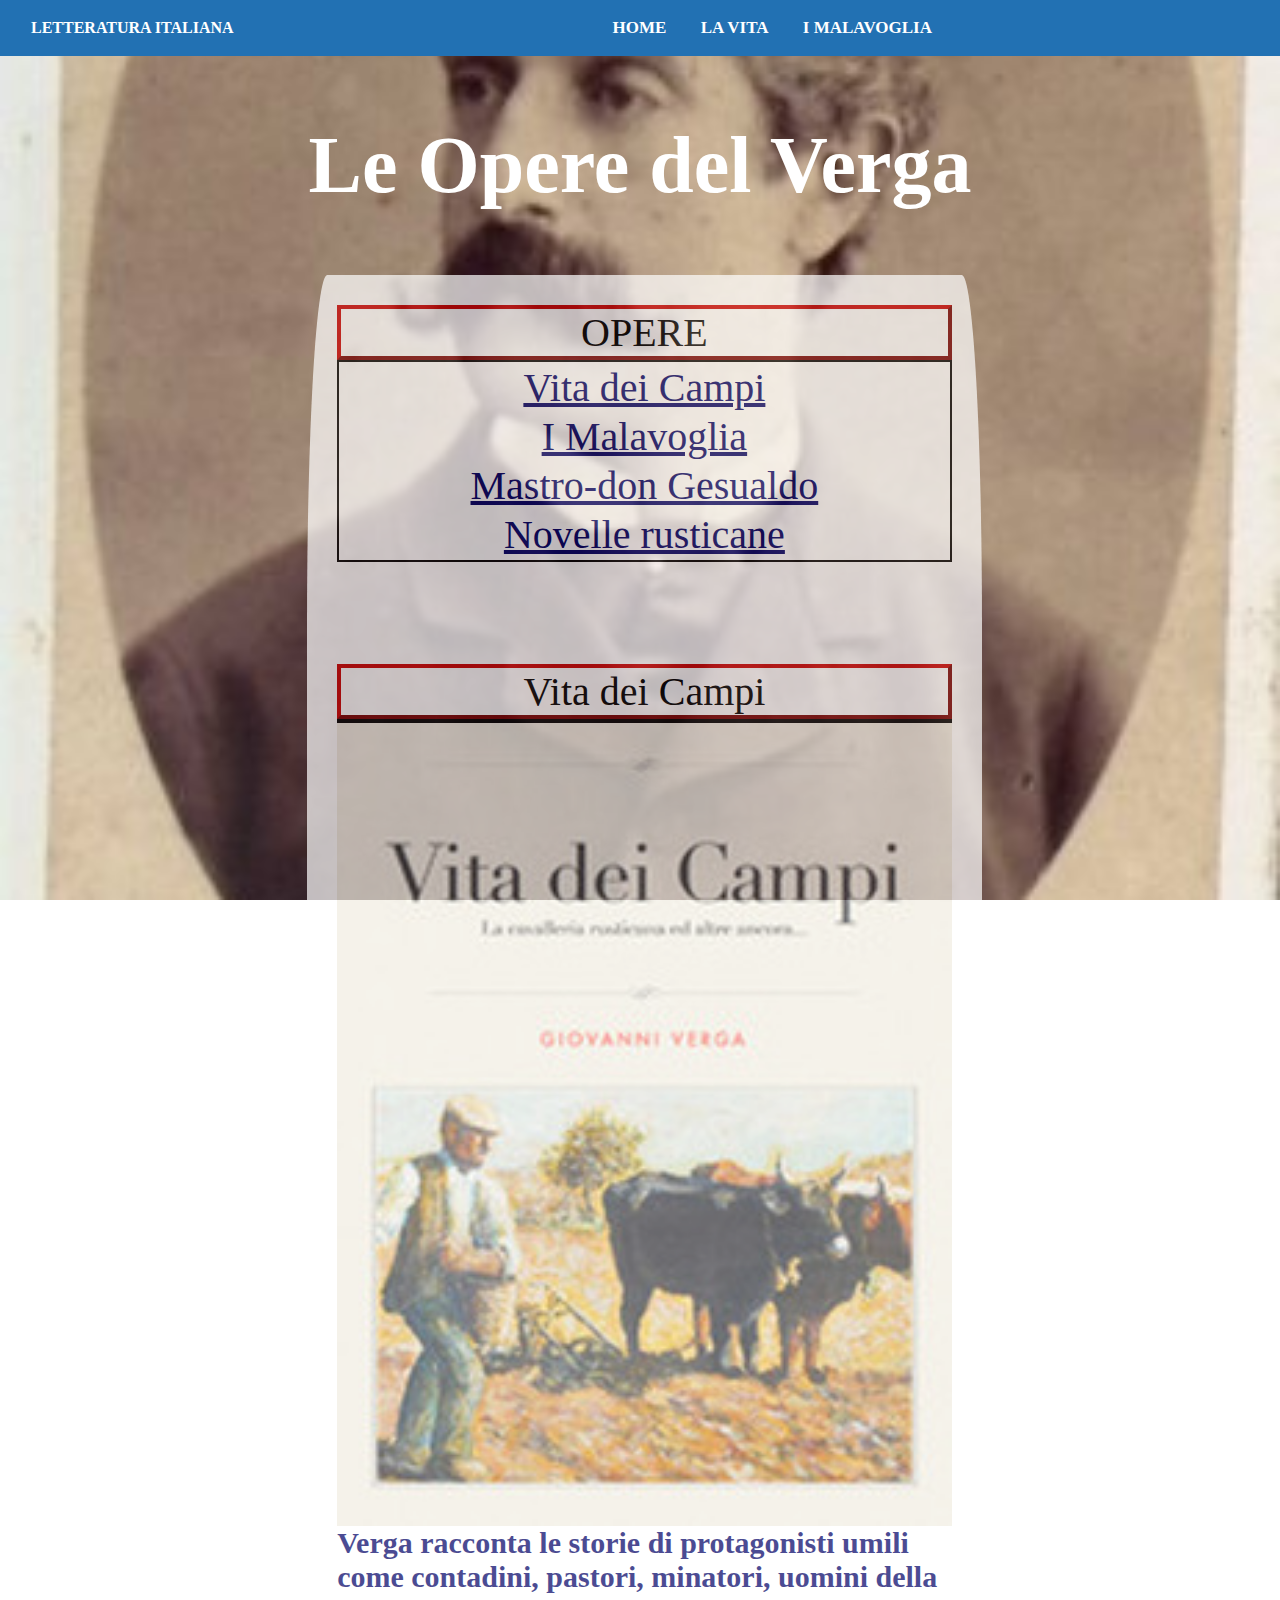
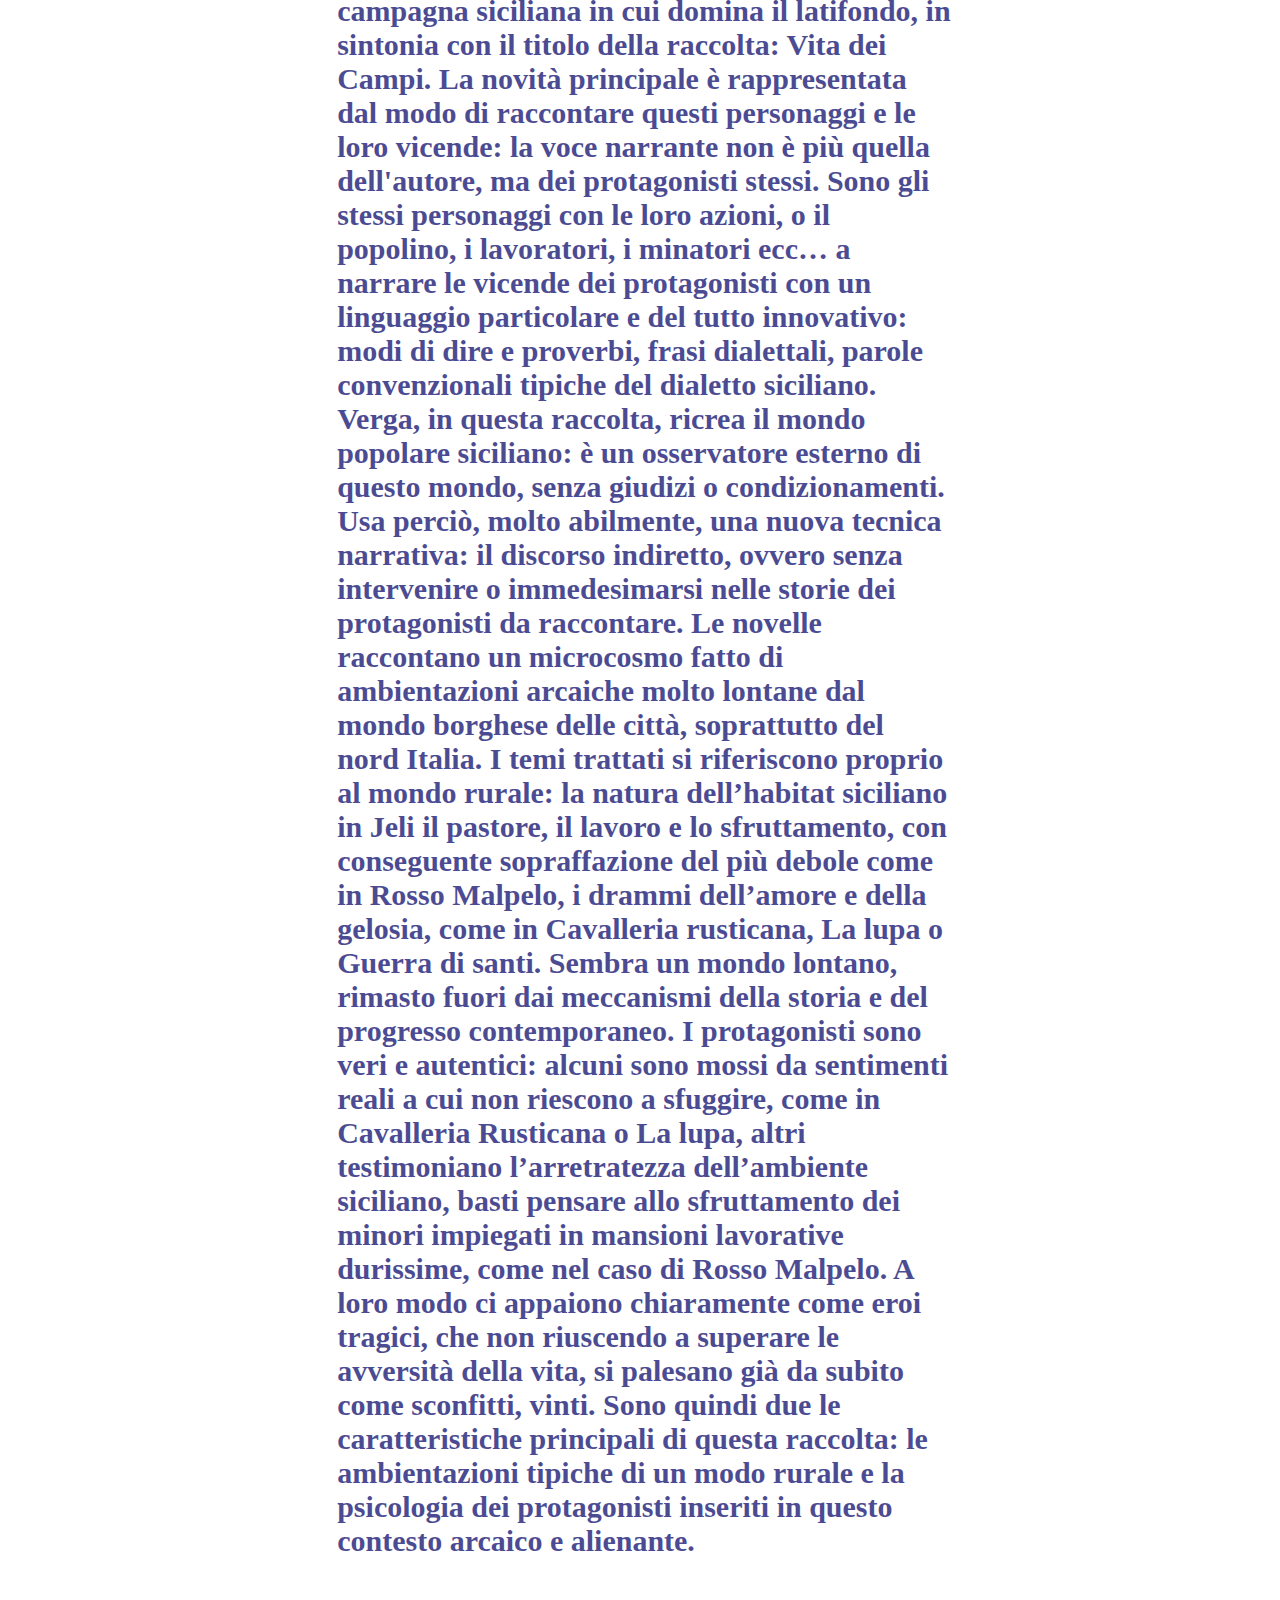
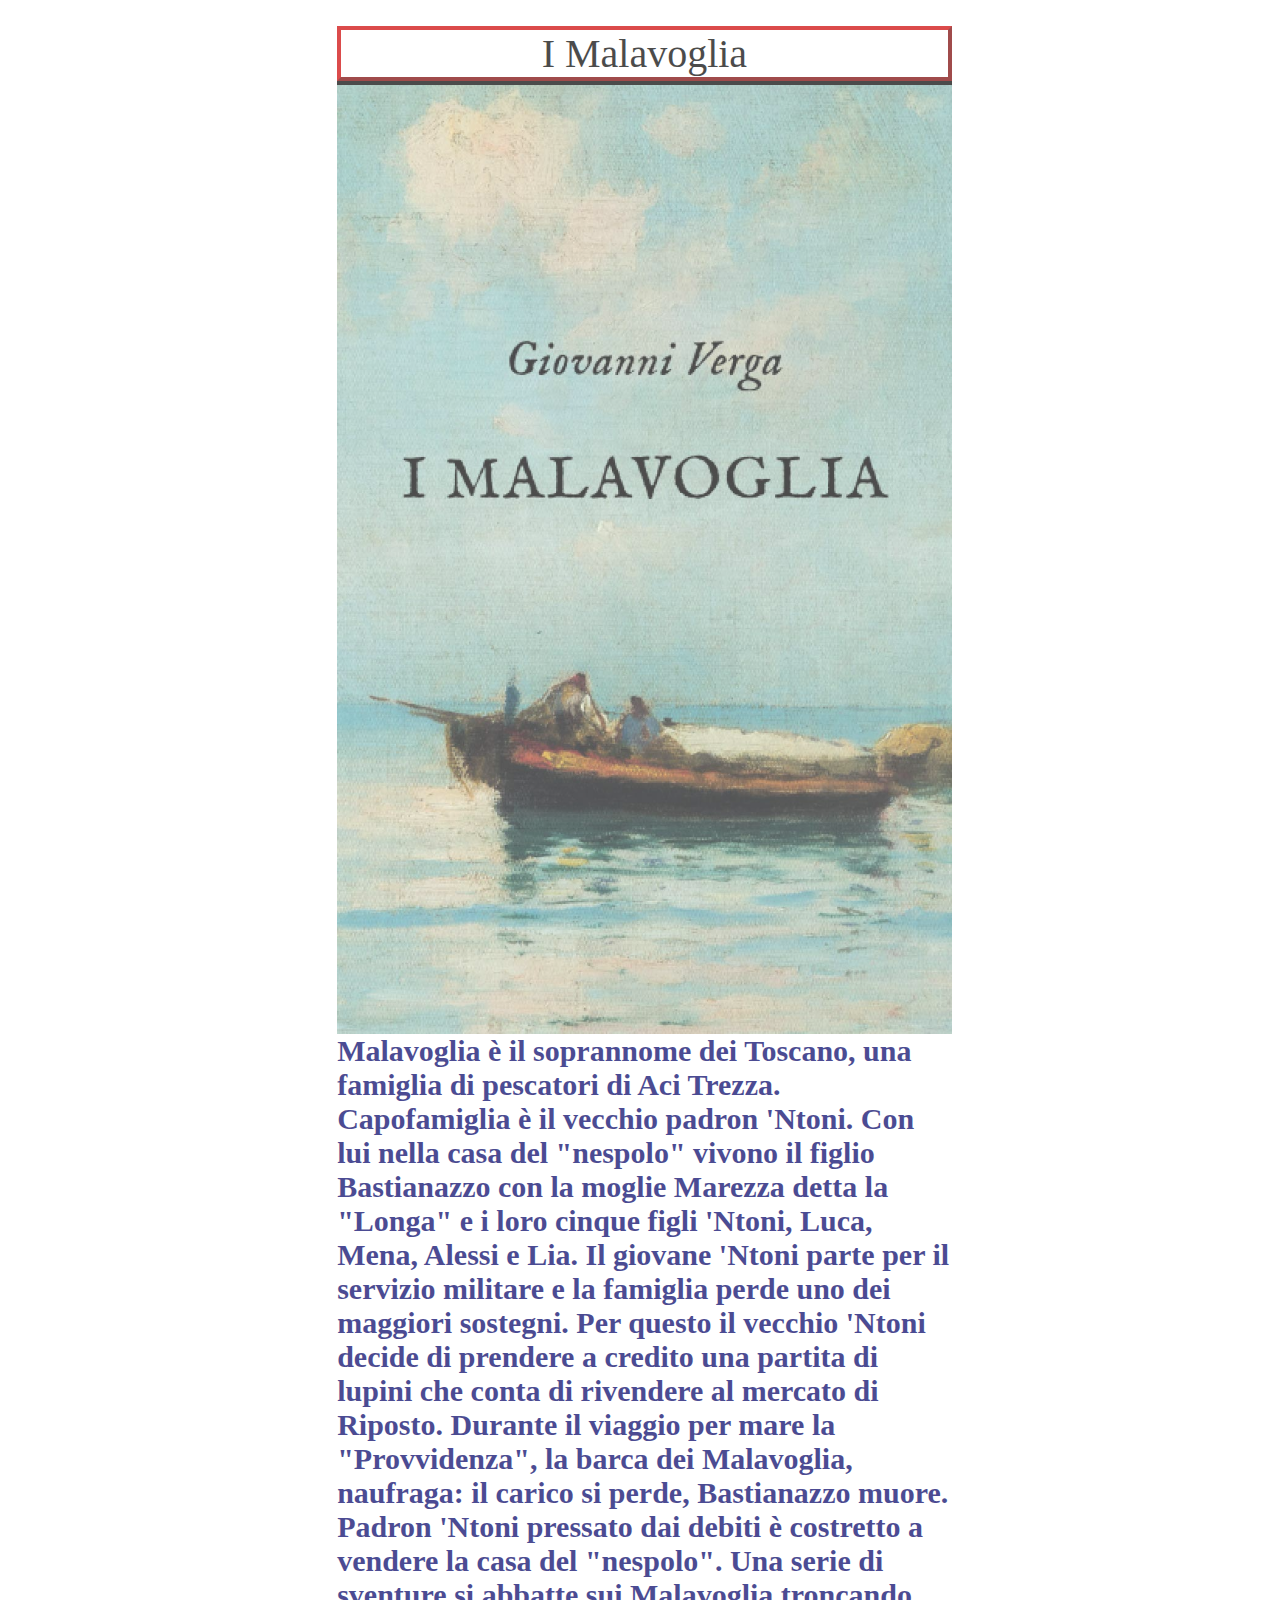
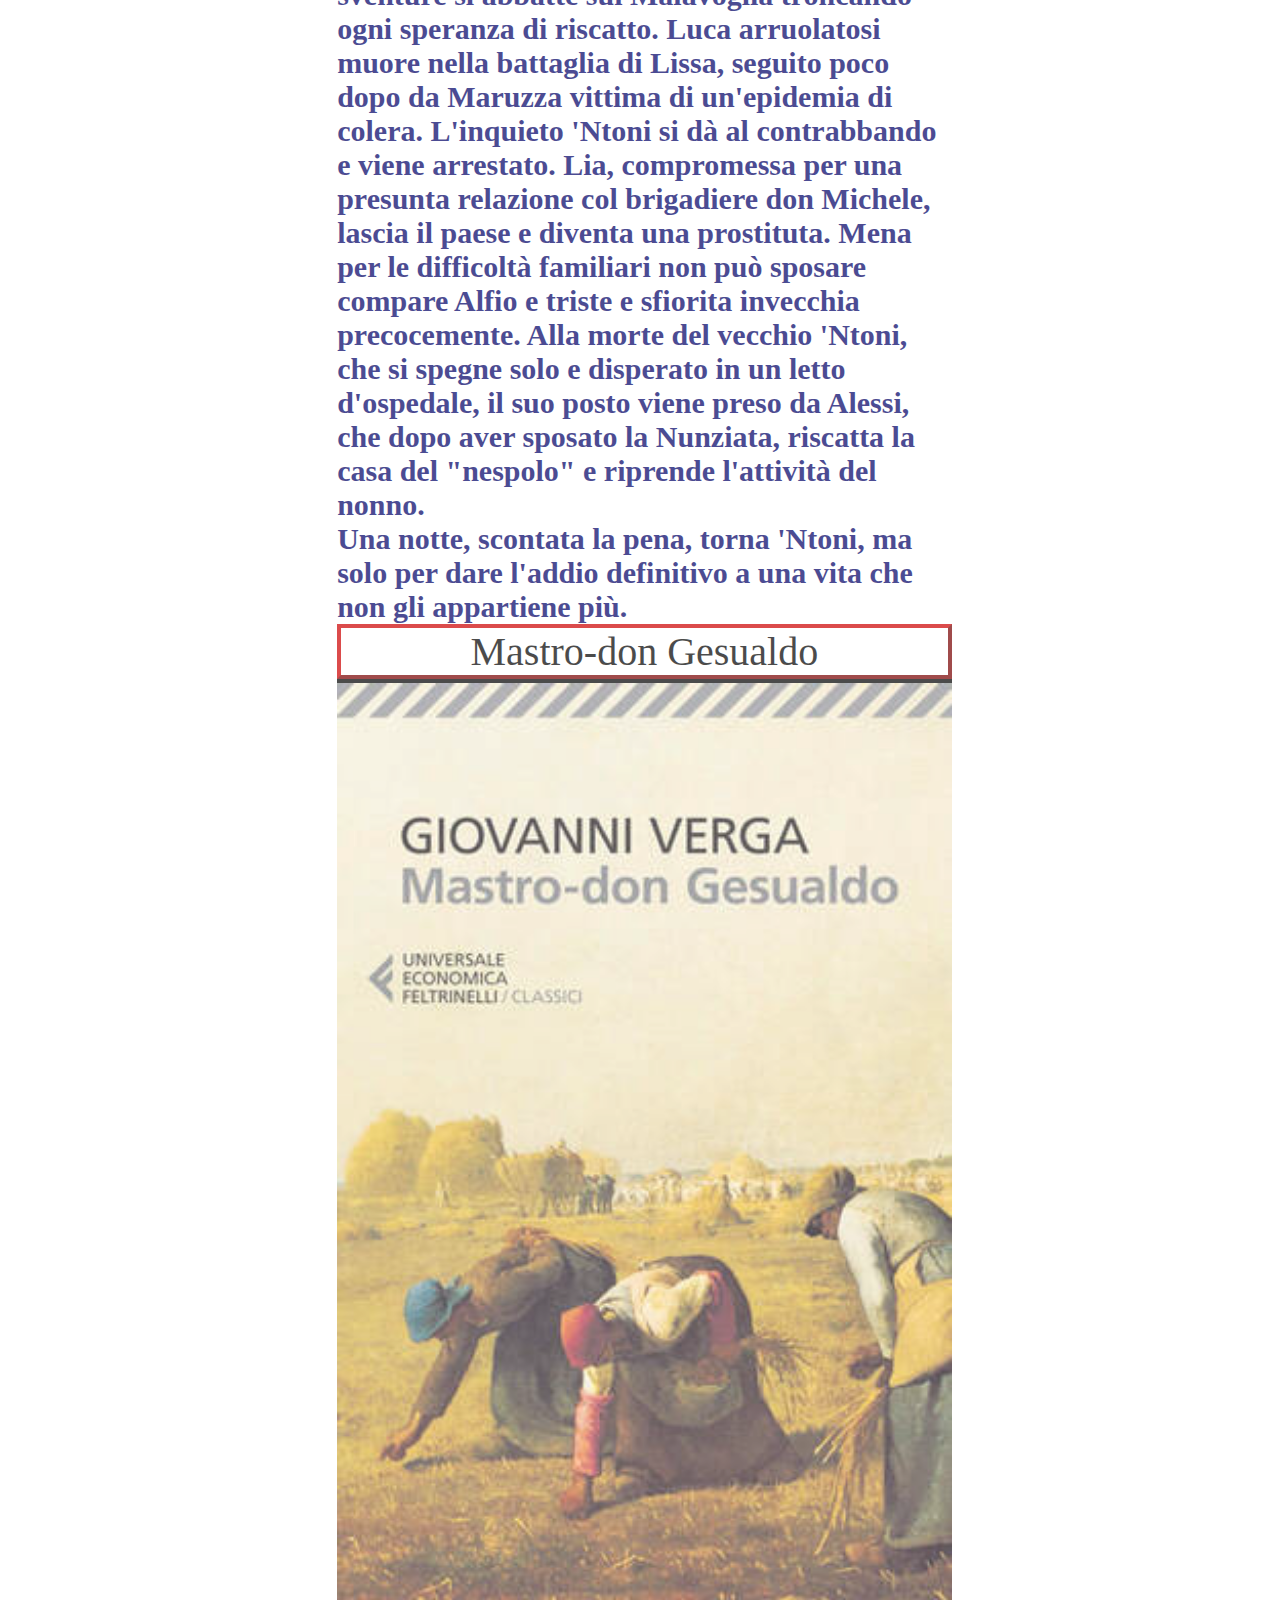
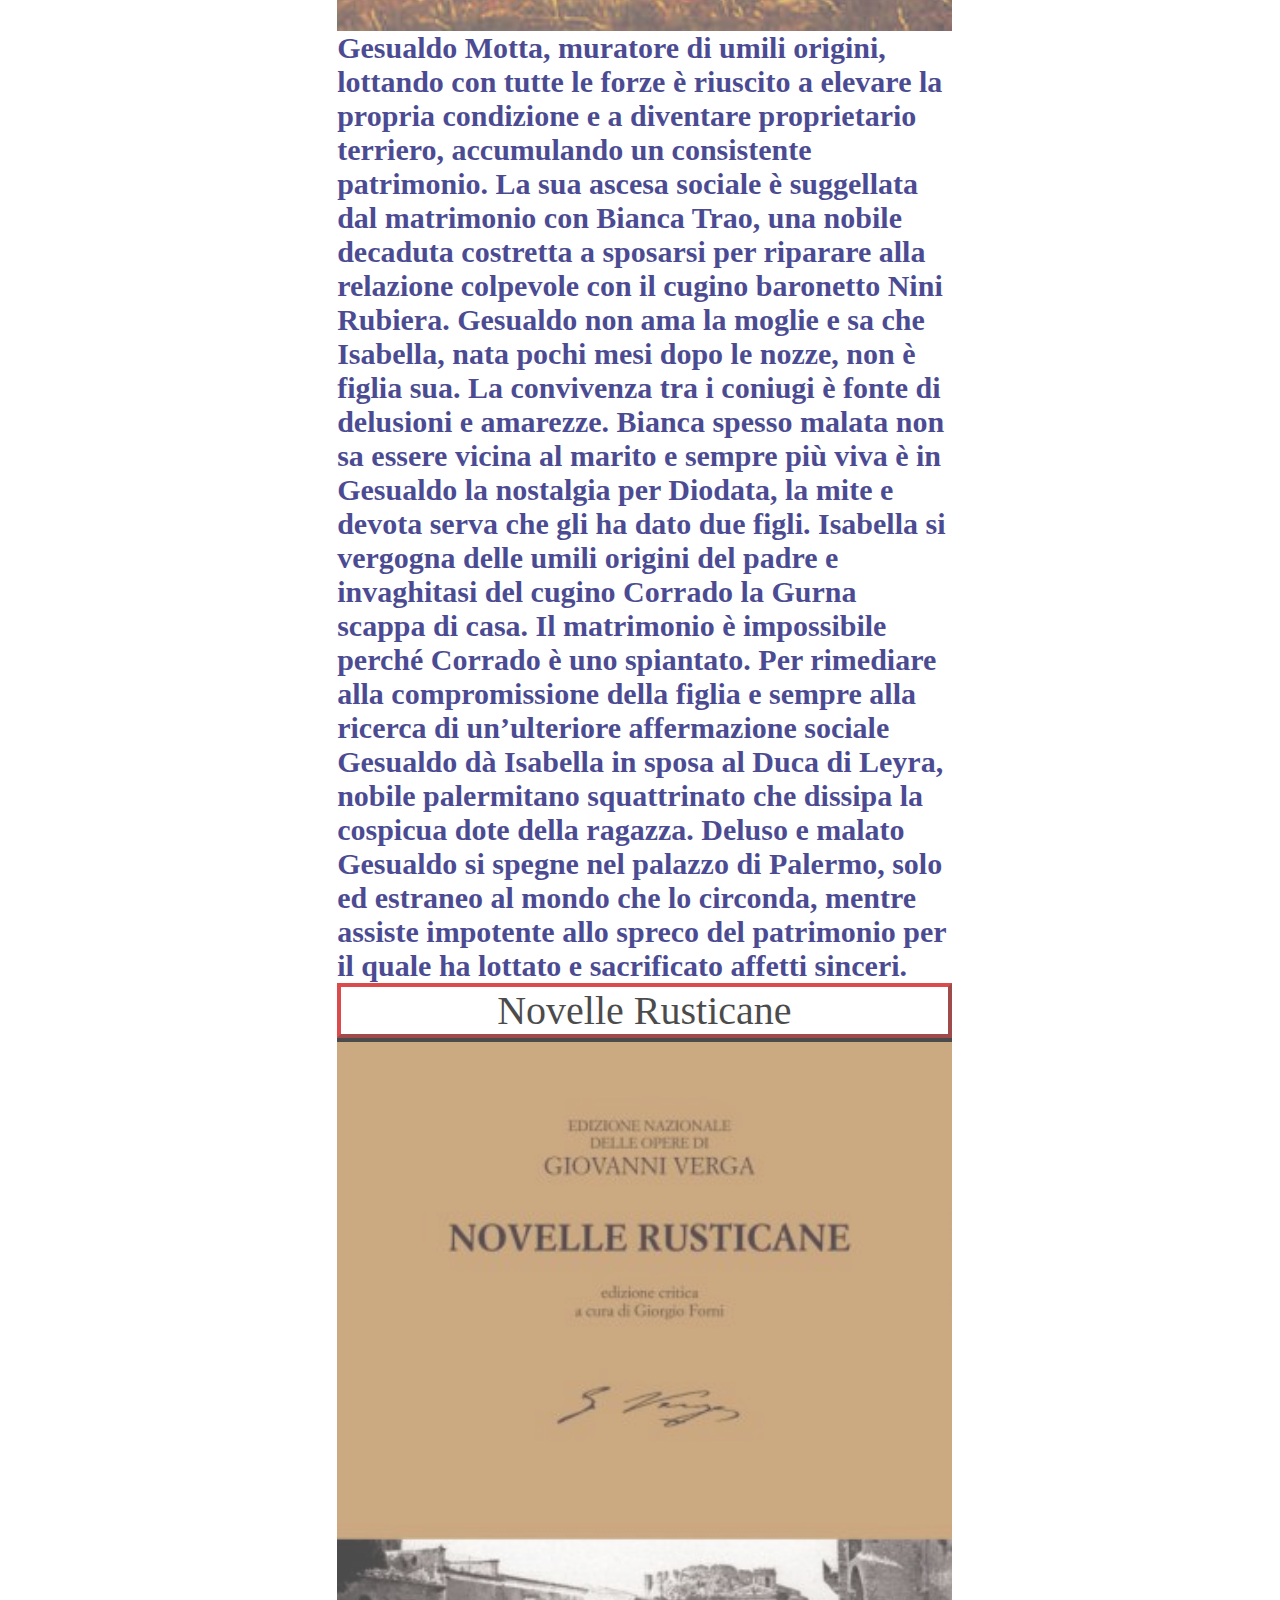
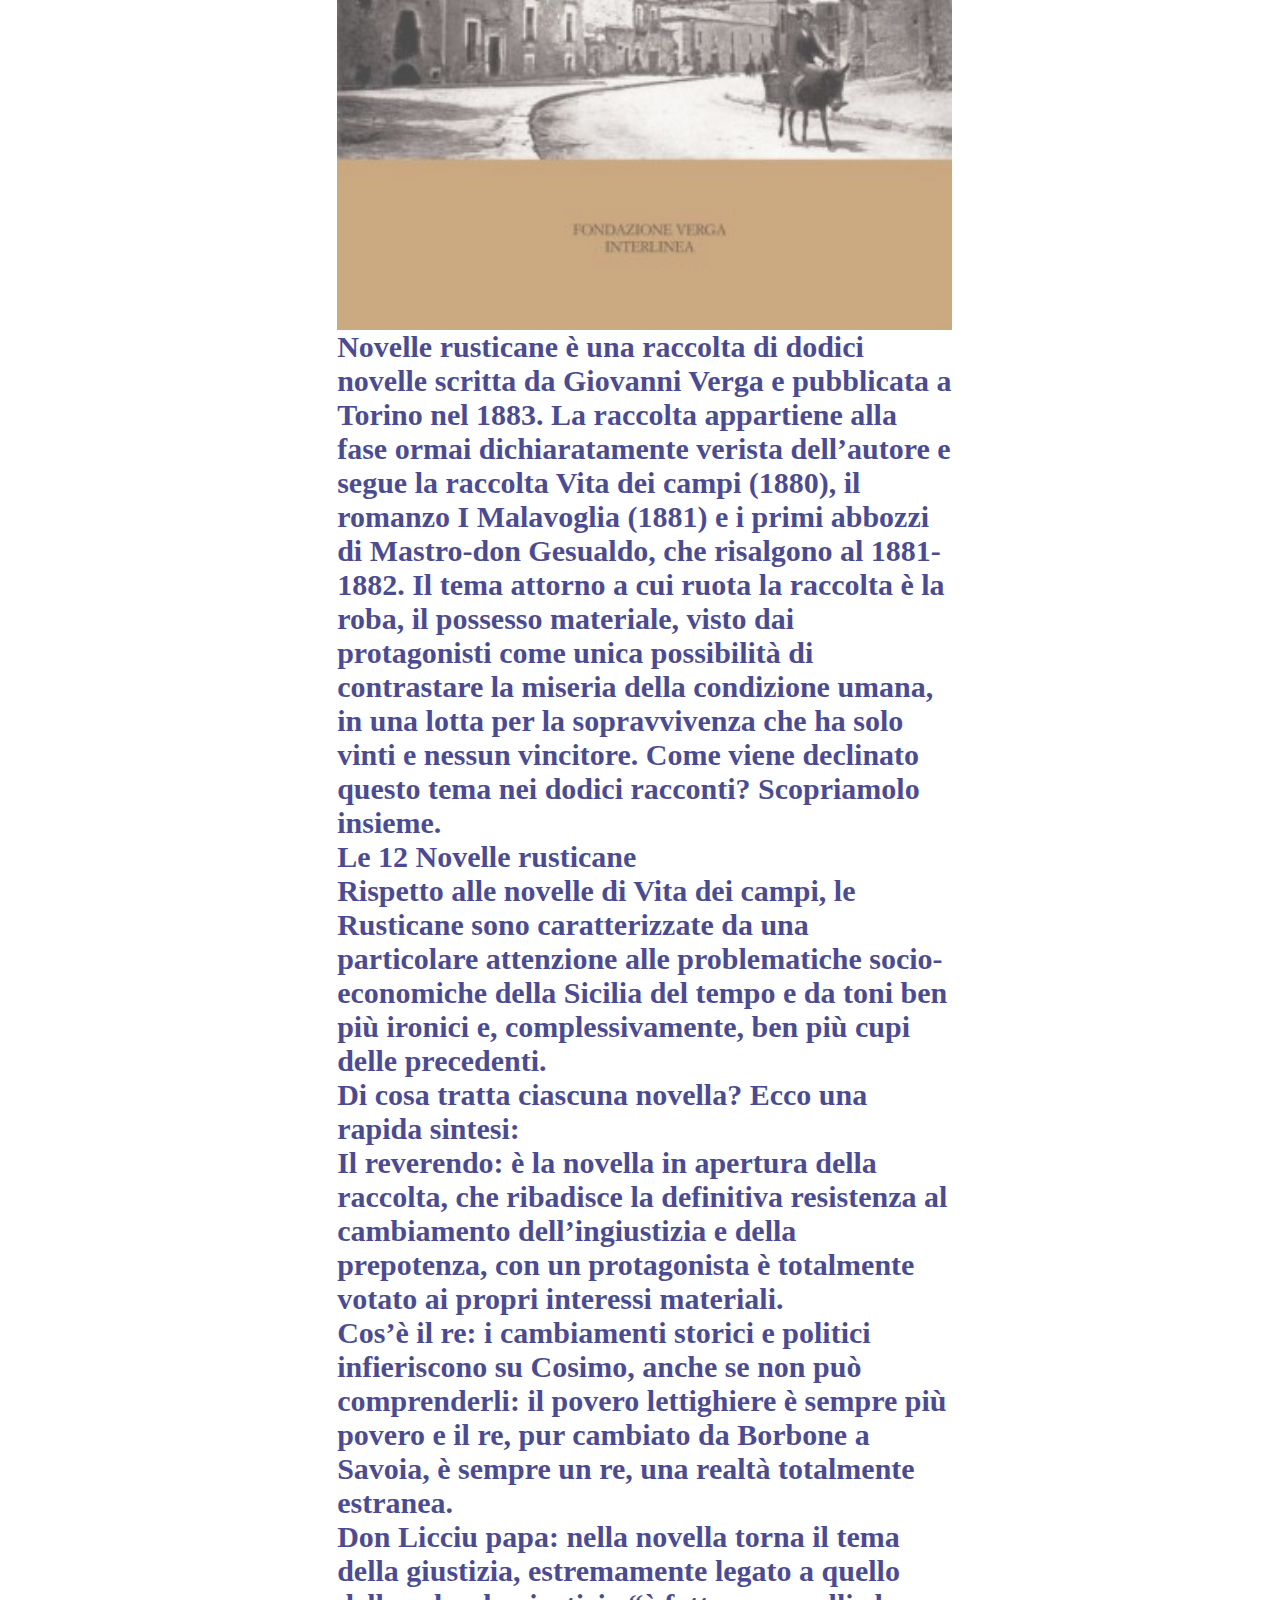
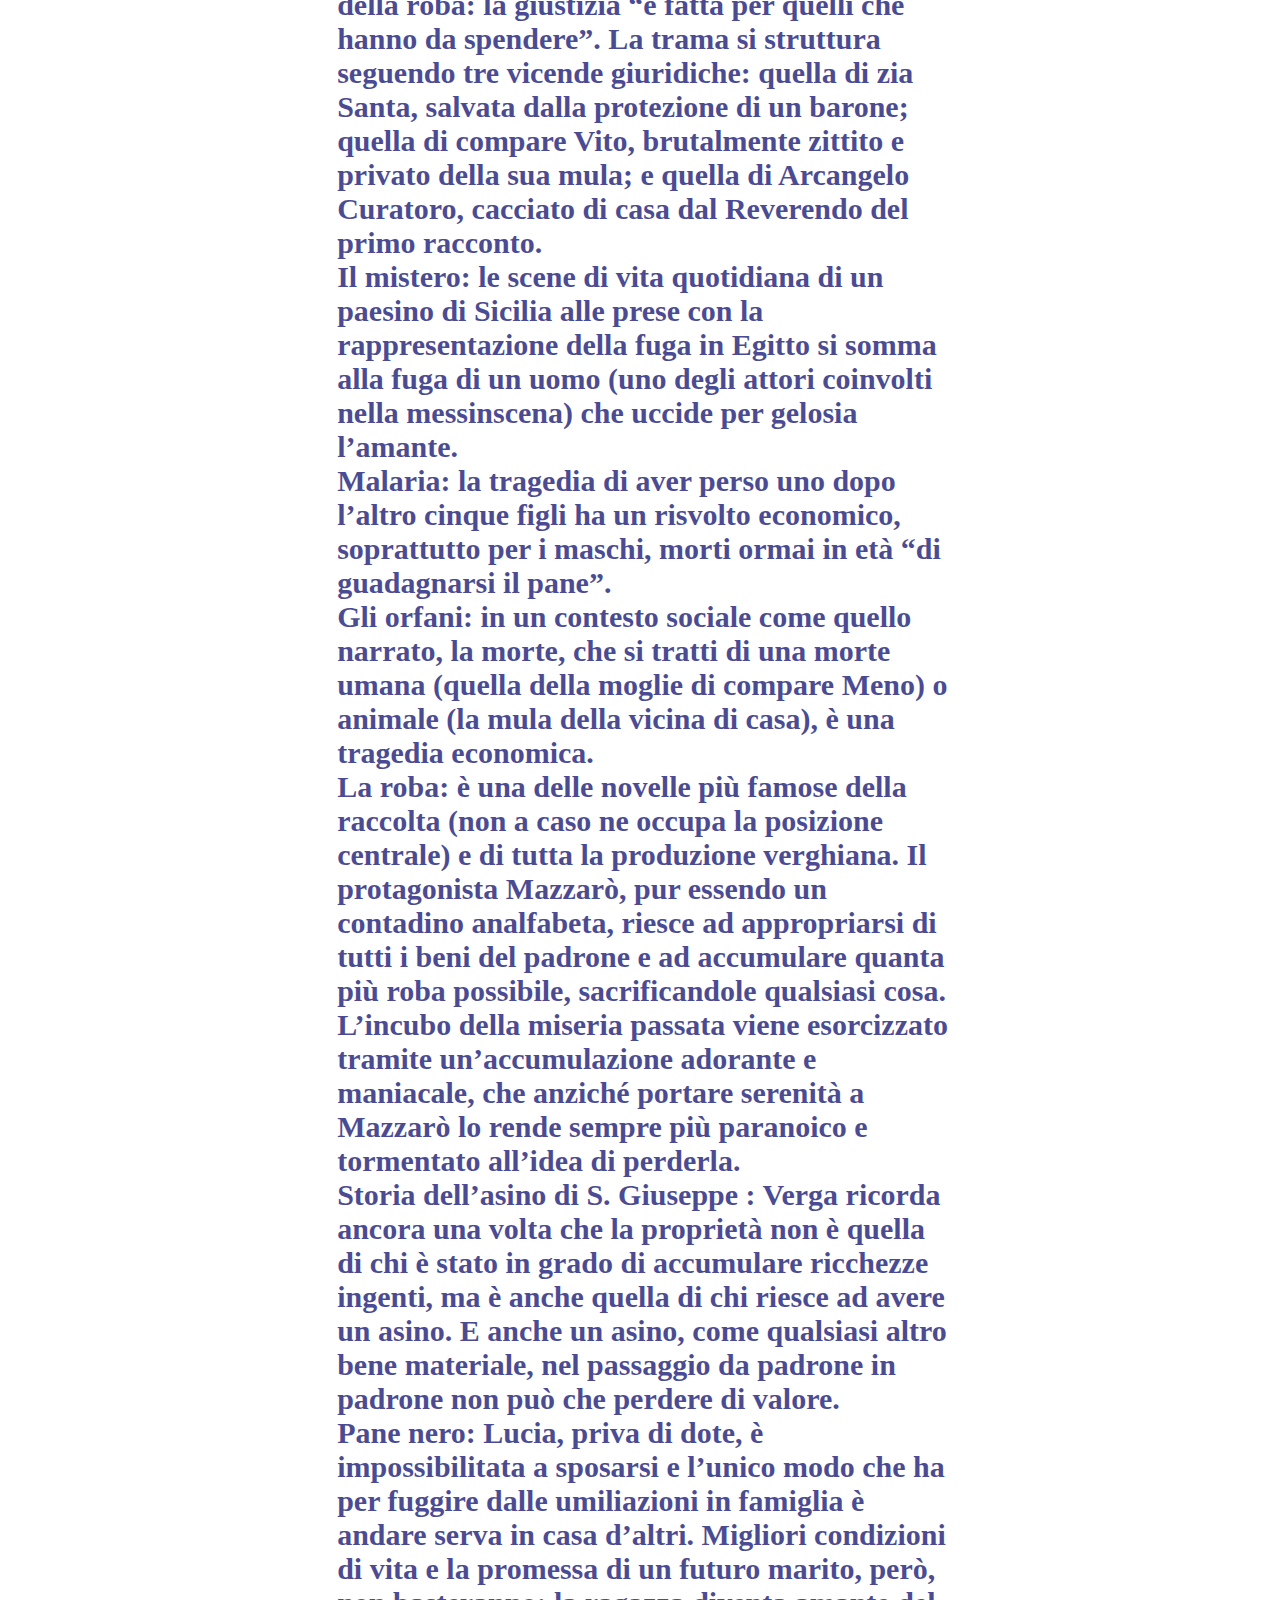
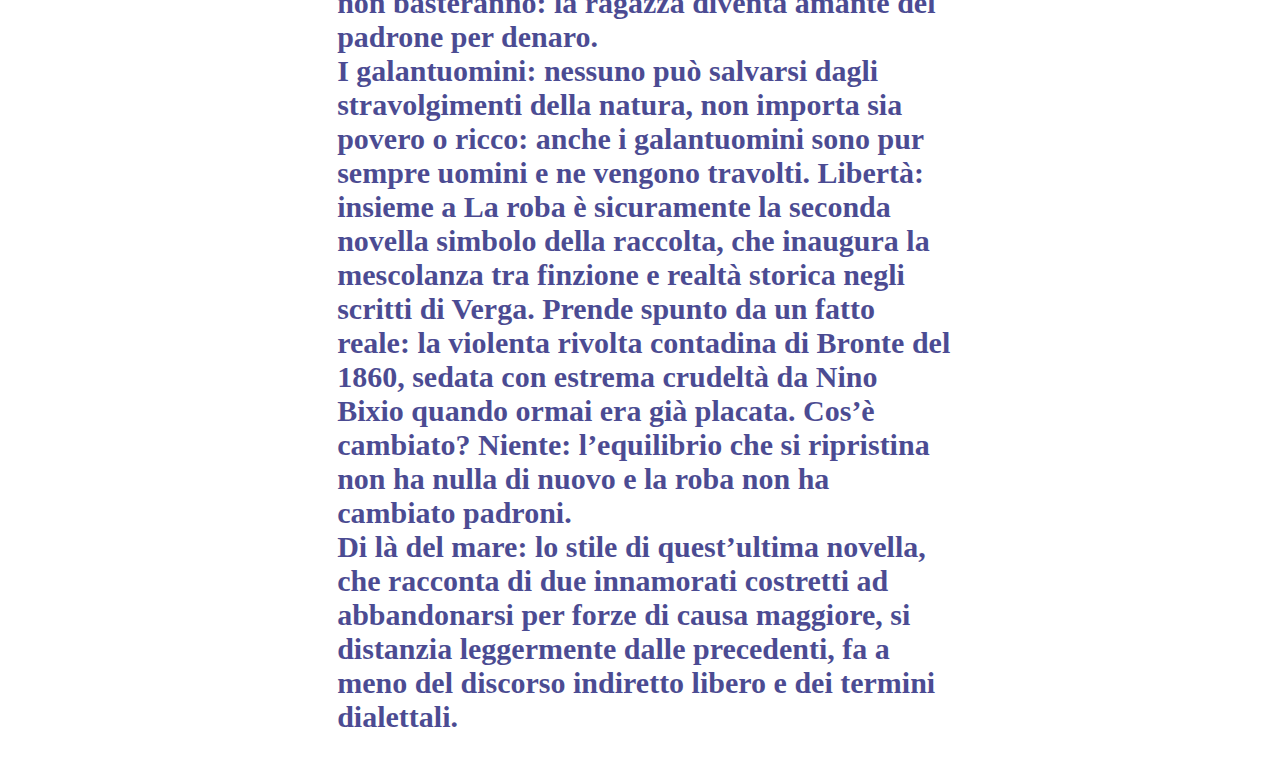
<file: opere.html>
<html lang="it">
    <head>
        <meta charset="utf-8">
        <meta name="viewport" content="width=device-width, initial-scale=1">
        <title>Le Opere del Verga</title>
        <link rel="stylesheet" href="style3.css">
    </head>  
    <body>
        <div class="navbar" style="height: 5px;">
            <div class="dropdown">
                <strong><ul><li style="text-align: left;"><a class="dropbtn">Letteratura Italiana</a></li></ul></strong>
                <div class="dropdown-content">
                    <a href="https://ragucciandrea11.github.io/WebPage/" target="_blank">Sito Web</a>
                    <a href="mailto:ragucciandrea11@gmail.com" target="_blank">Contatti</a>
                </div>
            </div>
            <ul id="full-screen">
                <strong>              
                <li><a href="index.html">HOME</a></li>
                <li><a href="vita.html">LA VITA</a></li>
                <li><a href="malavoglia.html">I MALAVOGLIA</a></li>            
            </ul>
            <br><br>
            <ul id="small-screen">
                <strong>              
                <li><a href="index.html">HOME</a></li><br><br>
                <li><a href="vita.html">LA VITA</a></li><br><br>
                <li><a href="malavoglia.html">I MALAVOGLIA</a></li><br><br>            
            </ul>
        </div>
        <div class="titolo">
			<h1>Le Opere del Verga</h1>
		</div>
        <div class="opere">
            <table style="width: 100%;border: 2px solid black; font-size: 40px; text-align: center;">
                <thead style="text-align: center;"><caption style="border: 4px outset #cc0000;">OPERE</caption></thead>
                <tr><td><a href="#op1" class="link-op">Vita dei Campi</a></td></tr>
                <tr><td><a href="#op2" class="link-op">I Malavoglia</a></td></tr>
                <tr><td><a href="#op3" class="link-op">Mastro-don Gesualdo</a></td></tr>
                <tr><td><a href="#op4" class="link-op">Novelle rusticane</a></td></tr>
            </table>
            <br><br><br>
            <div id="op1">
                <table style="width: 100%;border: 2px solid black; font-size: 40px; text-align: center;">
                    <thead style="text-align: center;"><caption style="border: 4px outset #cc0000;">Vita dei Campi</caption></thead>
                </table>
                <img src="op1.jpg" style="width: 100%">
                <p style="font-size: 30px;">Verga racconta le storie di protagonisti umili come contadini, pastori, minatori, uomini della campagna siciliana in cui domina il latifondo, in sintonia con il titolo della raccolta: Vita dei Campi. La novità principale è rappresentata dal modo di raccontare questi personaggi e le loro vicende: la voce narrante non è più quella dell'autore, ma dei protagonisti stessi. Sono gli stessi personaggi con le loro azioni, o il popolino, i lavoratori, i minatori ecc… a narrare le vicende dei protagonisti con un linguaggio particolare e del tutto innovativo: modi di dire e proverbi, frasi dialettali, parole convenzionali tipiche del dialetto siciliano. Verga, in questa raccolta, ricrea il mondo popolare siciliano: è un osservatore esterno di questo mondo, senza giudizi o condizionamenti. Usa perciò, molto abilmente, una nuova tecnica narrativa: il discorso indiretto, ovvero senza intervenire o immedesimarsi nelle storie dei protagonisti da raccontare. Le novelle raccontano un microcosmo fatto di ambientazioni arcaiche molto lontane dal mondo borghese delle città, soprattutto del nord Italia. I temi trattati si riferiscono proprio al mondo rurale: la natura dell’habitat siciliano in Jeli il pastore, il lavoro e lo sfruttamento, con conseguente sopraffazione del più debole come in Rosso Malpelo, i drammi dell’amore e della gelosia, come in Cavalleria rusticana, La lupa o Guerra di santi. Sembra un mondo lontano, rimasto fuori dai meccanismi della storia e del progresso contemporaneo. I protagonisti sono veri e autentici: alcuni sono mossi da sentimenti reali a cui non riescono a sfuggire, come in Cavalleria Rusticana o La lupa, altri testimoniano l’arretratezza dell’ambiente siciliano, basti pensare allo sfruttamento dei minori impiegati in mansioni lavorative durissime, come nel caso di Rosso Malpelo. A loro modo ci appaiono chiaramente come eroi tragici, che non riuscendo a superare le avversità della vita, si palesano già da subito come sconfitti, vinti. Sono quindi due le caratteristiche principali di questa raccolta: le ambientazioni tipiche di un modo rurale e la psicologia dei protagonisti inseriti in questo contesto arcaico e alienante.</p>
            </div>
            <br><br>
            <div id="op2">
                <table style="width: 100%;border: 2px solid black; font-size: 40px; text-align: center;">
                    <thead style="text-align: center;"><caption style="border: 4px outset #cc0000;">I Malavoglia</caption></thead>
                </table>
                <img src="op2.jpg" style="width: 100%">
                <p style="font-size: 30px;">Malavoglia è il soprannome dei Toscano, una famiglia di pescatori di Aci Trezza. Capofamiglia è il vecchio padron 'Ntoni. Con lui nella casa del "nespolo" vivono il figlio Bastianazzo con la moglie Marezza detta la "Longa" e i loro cinque figli 'Ntoni, Luca, Mena, Alessi e Lia.
                Il giovane 'Ntoni parte per il servizio militare e la famiglia perde uno dei maggiori sostegni. Per questo il vecchio 'Ntoni decide di prendere a credito una partita di lupini che conta di rivendere al mercato di Riposto. Durante il viaggio per mare la "Provvidenza", la barca dei Malavoglia, naufraga: il carico si perde, Bastianazzo muore. Padron 'Ntoni pressato dai debiti è costretto a vendere la casa del "nespolo".
                Una serie di sventure si abbatte sui Malavoglia troncando ogni speranza di riscatto.
                Luca arruolatosi muore nella battaglia di Lissa, seguito poco dopo da Maruzza vittima di un'epidemia di colera. L'inquieto 'Ntoni si dà al contrabbando e viene arrestato. Lia, compromessa per una presunta relazione col brigadiere don Michele, lascia il paese e diventa una prostituta. Mena per le difficoltà familiari non può sposare compare Alfio e triste e sfiorita invecchia precocemente.
                Alla morte del vecchio 'Ntoni, che si spegne solo e disperato in un letto d'ospedale, il suo posto viene preso da Alessi, che dopo aver sposato la Nunziata, riscatta la casa del "nespolo" e riprende l'attività del nonno.<br>
                Una notte, scontata la pena, torna 'Ntoni, ma solo per dare l'addio definitivo a una vita che non gli appartiene più.</p>
            </div>
            <div id="op3">
                <table style="width: 100%;border: 2px solid black; font-size: 40px; text-align: center;">
                    <thead style="text-align: center;"><caption style="border: 4px outset #cc0000;">Mastro-don Gesualdo</caption></thead>
                </table>
                <img src="op3.jpg" style="width: 100%">
                <p style="font-size: 30px;">Gesualdo Motta, muratore di umili origini, lottando con tutte le forze è riuscito a elevare la propria condizione e a diventare proprietario terriero, accumulando un consistente patrimonio. La sua ascesa sociale è suggellata dal matrimonio con Bianca Trao, una nobile decaduta costretta a sposarsi per riparare alla relazione colpevole con il cugino baronetto Nini Rubiera.
                Gesualdo non ama la moglie e sa che Isabella, nata pochi mesi dopo le nozze, non è figlia sua. La convivenza tra i coniugi è fonte di delusioni e amarezze. Bianca spesso malata non sa essere vicina al marito e sempre più viva è in Gesualdo la nostalgia per Diodata, la mite e devota serva che gli ha dato due figli.
                Isabella si vergogna delle umili origini del padre e invaghitasi del cugino Corrado la Gurna scappa di casa. Il matrimonio è impossibile perché Corrado è uno spiantato. Per rimediare alla compromissione della figlia e sempre alla ricerca di un’ulteriore affermazione sociale Gesualdo dà Isabella in sposa al Duca di Leyra, nobile palermitano squattrinato che dissipa la cospicua dote della ragazza.
                Deluso e malato Gesualdo si spegne nel palazzo di Palermo, solo ed estraneo al mondo che lo circonda, mentre assiste impotente allo spreco del patrimonio per il quale ha lottato e sacrificato affetti sinceri.</p>
            </div>
            <div id="op4">
                <table style="width: 100%;border: 2px solid black; font-size: 40px; text-align: center;">
                    <thead style="text-align: center;"><caption style="border: 4px outset #cc0000;">Novelle Rusticane</caption></thead>
                </table>
                <img src="op4.jpg" style="width: 100%">
                <p style="font-size: 30px;">Novelle rusticane è una raccolta di dodici novelle scritta da Giovanni Verga e pubblicata a Torino nel 1883. La raccolta appartiene alla fase ormai dichiaratamente verista dell’autore e segue la raccolta Vita dei campi (1880), il romanzo I Malavoglia (1881) e i primi abbozzi di Mastro-don Gesualdo, che risalgono al 1881-1882.
                Il tema attorno a cui ruota la raccolta è la roba, il possesso materiale, visto dai protagonisti come unica possibilità di contrastare la miseria della condizione umana, in una lotta per la sopravvivenza che ha solo vinti e nessun vincitore.
                Come viene declinato questo tema nei dodici racconti? Scopriamolo insieme.<br>
                Le 12 Novelle rusticane<br>
                Rispetto alle novelle di Vita dei campi, le Rusticane sono caratterizzate da una particolare attenzione alle problematiche socio-economiche della Sicilia del tempo e da toni ben più ironici e, complessivamente, ben più cupi delle precedenti.<br>
                Di cosa tratta ciascuna novella? Ecco una rapida sintesi:<br>
                Il reverendo: è la novella in apertura della raccolta, che ribadisce la definitiva resistenza al cambiamento dell’ingiustizia e della prepotenza, con un protagonista è totalmente votato ai propri interessi materiali.<br>
                Cos’è il re: i cambiamenti storici e politici infieriscono su Cosimo, anche se non può comprenderli: il povero lettighiere è sempre più povero e il re, pur cambiato da Borbone a Savoia, è sempre un re, una realtà totalmente estranea.<br>
                Don Licciu papa: nella novella torna il tema della giustizia, estremamente legato a quello della roba: la giustizia “è fatta per quelli che hanno da spendere”. La trama si struttura seguendo tre vicende giuridiche: quella di zia Santa, salvata dalla protezione di un barone; quella di compare Vito, brutalmente zittito e privato della sua mula; e quella di Arcangelo Curatoro, cacciato di casa dal Reverendo del primo racconto.<br>
                Il mistero: le scene di vita quotidiana di un paesino di Sicilia alle prese con la rappresentazione della fuga in Egitto si somma alla fuga di un uomo (uno degli attori coinvolti nella messinscena) che uccide per gelosia l’amante.<br>
                Malaria: la tragedia di aver perso uno dopo l’altro cinque figli ha un risvolto economico, soprattutto per i maschi, morti ormai in età “di guadagnarsi il pane”.<br>
                Gli orfani: in un contesto sociale come quello narrato, la morte, che si tratti di una morte umana (quella della moglie di compare Meno) o animale (la mula della vicina di casa), è una tragedia economica.<br>
                La roba: è una delle novelle più famose della raccolta (non a caso ne occupa la posizione centrale) e di tutta la produzione verghiana. Il protagonista Mazzarò, pur essendo un contadino analfabeta, riesce ad appropriarsi di tutti i beni del padrone e ad accumulare quanta più roba possibile, sacrificandole qualsiasi cosa. L’incubo della miseria passata viene esorcizzato tramite un’accumulazione adorante e maniacale, che anziché portare serenità a Mazzarò lo rende sempre più paranoico e tormentato all’idea di perderla.<br>
                Storia dell’asino di S. Giuseppe : Verga ricorda ancora una volta che la proprietà non è quella di chi è stato in grado di accumulare ricchezze ingenti, ma è anche quella di chi riesce ad avere un asino. E anche un asino, come qualsiasi altro bene materiale, nel passaggio da padrone in padrone non può che perdere di valore.<br>
                Pane nero: Lucia, priva di dote, è impossibilitata a sposarsi e l’unico modo che ha per fuggire dalle umiliazioni in famiglia è andare serva in casa d’altri. Migliori condizioni di vita e la promessa di un futuro marito, però, non basteranno: la ragazza diventa amante del padrone per denaro.<br>
                I galantuomini: nessuno può salvarsi dagli stravolgimenti della natura, non importa sia povero o ricco: anche i galantuomini sono pur sempre uomini e ne vengono travolti.
                Libertà: insieme a La roba è sicuramente la seconda novella simbolo della raccolta, che inaugura la mescolanza tra finzione e realtà storica negli scritti di Verga. Prende spunto da un fatto reale: la violenta rivolta contadina di Bronte del 1860, sedata con estrema crudeltà da Nino Bixio quando ormai era già placata. Cos’è cambiato? Niente: l’equilibrio che si ripristina non ha nulla di nuovo e la roba non ha cambiato padroni.<br>
                Di là del mare: lo stile di quest’ultima novella, che racconta di due innamorati costretti ad abbandonarsi per forze di causa maggiore, si distanzia leggermente dalle precedenti, fa a meno del discorso indiretto libero e dei termini dialettali.</p>
            </div>
        </div>
    </body>
</html>
</file>
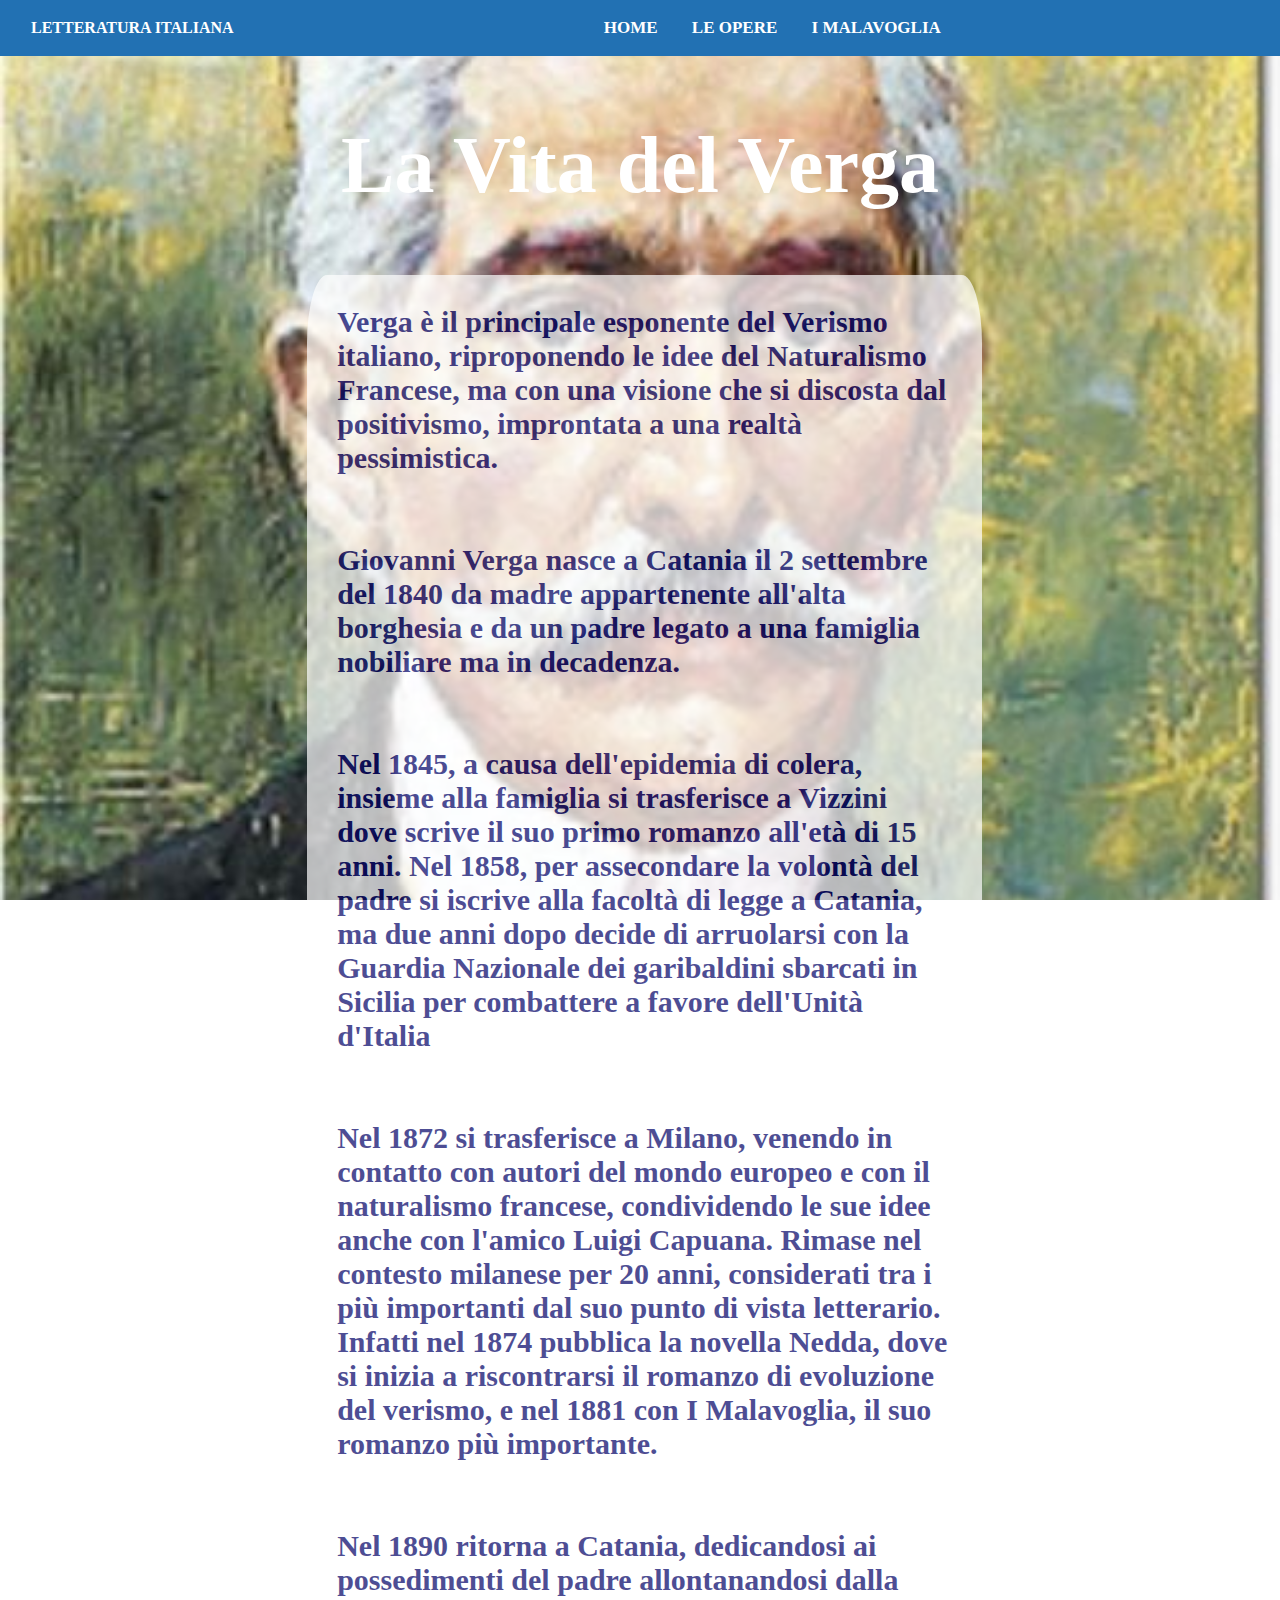
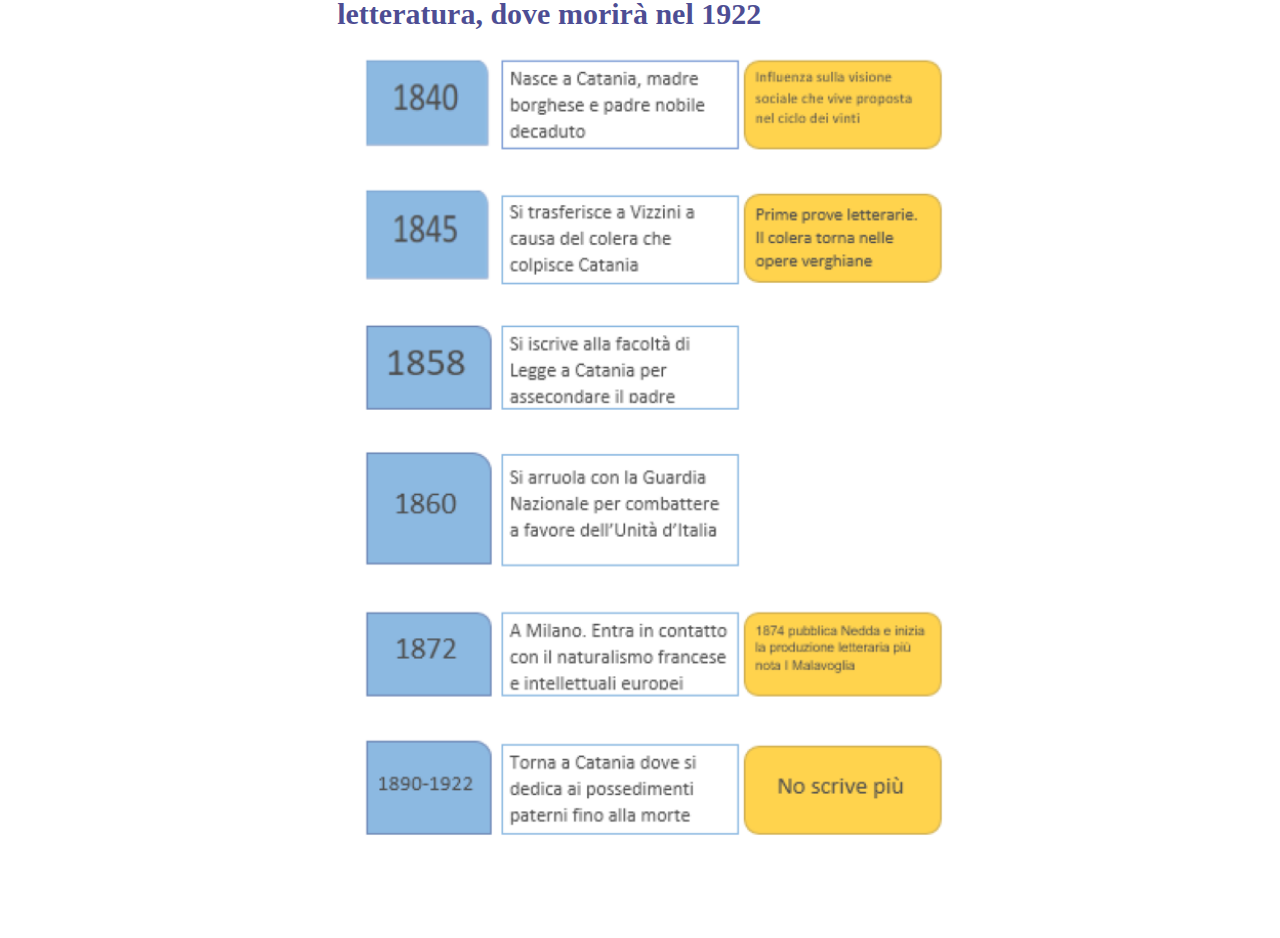
<file: vita.html>
<html lang="it">
    <head>
        <meta charset="utf-8">
        <meta name="viewport" content="width=device-width, initial-scale=1">
        <title>La Vita del Verga</title>
        <link rel="stylesheet" href="style2.css">
    </head>  
    <body>
        <div class="navbar" style="height: 5px;">
            <div class="dropdown">
                <strong><ul><li style="text-align: left;"><a class="dropbtn">Letteratura Italiana</a></li></ul></strong>
                <div class="dropdown-content">
                    <a href="https://ragucciandrea11.github.io/WebPage/" target="_blank">Sito Web</a>
                    <a href="mailto:ragucciandrea11@gmail.com" target="_blank">Contatti</a>
                </div>
            </div>
            <ul id="full-screen">
                <strong>              
                <li><a href="index.html">HOME</a></li>
                <li><a href="opere.html">LE OPERE</a></li>
                <li><a href="malavoglia.html">I MALAVOGLIA</a></li>            
            </ul>
            <br><br>
            <ul id="small-screen">
                <strong>              
                <li><a href="index.html">HOME</a></li><br><br>
                <li><a href="opere.html">LE OPERE</a></li><br><br>
                <li><a href="malavoglia.html">I MALAVOGLIA</a></li><br><br>            
            </ul>
        </div>
        <div class="titolo">
			<h1>La Vita del Verga</h1>
		</div>
		<div class="vita">
            <p>
            	Verga è il principale esponente del Verismo italiano, riproponendo le idee del Naturalismo Francese, ma con una visione che si discosta dal positivismo, improntata a una realtà pessimistica.<br><br><br>
            	Giovanni Verga nasce a Catania il 2 settembre del 1840 da madre appartenente all'alta borghesia e da un padre legato a una famiglia nobiliare ma in decadenza.<br><br><br>
            	Nel 1845, a causa dell'epidemia di colera, insieme alla famiglia si trasferisce a Vizzini dove scrive il suo primo romanzo all'età di 15 anni. Nel 1858, per assecondare la volontà del padre si iscrive alla facoltà di legge a Catania, ma due anni dopo decide di arruolarsi con la Guardia Nazionale dei garibaldini sbarcati in Sicilia per combattere a favore dell'Unità d'Italia<br><br><br>
            	Nel 1872 si trasferisce a Milano, venendo in contatto con autori del mondo europeo e con il naturalismo francese, condividendo le sue idee anche con l'amico Luigi Capuana. Rimase nel contesto milanese per 20 anni, considerati tra i più importanti dal suo punto di vista letterario. Infatti nel 1874 pubblica la novella Nedda, dove si inizia a riscontrarsi il romanzo di evoluzione del verismo, e nel 1881 con I Malavoglia, il suo romanzo più importante.
            	<br><br><br>
            	Nel 1890 ritorna a Catania, dedicandosi ai possedimenti del padre allontanandosi dalla letteratura, dove morirà nel 1922
            	<p id="img" style="text-align: center;"><img src="bio.png"></p>
                <br><br>
                <p style="text-align: center;"><button type="button"><a href="bio.png" target="_blank">MAPPA BIOGRAFIA</a></button></p>
            </p>
        </div>
    </body>
</html>
</file>
<file: style1.css>
*{
    margin:0;
    padding: 0;
    font-family: Georgia, 'Times New Roman', Times, serif;

}
body{
    background-image: url("Catania.jpg");
    background-size:cover;
    background-repeat: repeat;
    background-attachment: fixed;
    background-position:right; 
}
.navbar {
    width: 100%;
    margin: auto;
    padding: 2% 0;
    display: flex;
    align-items: center;
    justify-content: space-between;
    font-size: 17px ;
    background: #2271b3;
}
.navbar ul li{
    list-style: none;
    display: inline-block;
    margin: 0 15px;
    position: relative;

}
.navbar ul li a{
    text-decoration: none;
    color:#fff;
    text-transform: uppercase;
}
.navbar ul li::after{
    content: '';
    height: 3px;
    width: 0;
    background: #fff;
    position: absolute;
    left:0;
    bottom: -10px;
    transition: 0.5s;
}
.navbar ul li:hover::after{
    width: 100%;
}
.content{
    width: 100%;
    position: absolute;
    top: 50%;
    transform: translateY(-50%);
    text-align: center;
    color: #fff;
}
.content h1{
    font-size: 120px;
    margin: 20px auto;
}
.content p{
    font-weight: 100;
    line-height: 50px;
    font-size: 40px;
    margin-top: 120px;
}
button{
    width: 250px;
    padding: 15px 0;
    text-align: center;
    margin: 20px 10px;
    border-radius: 25px;
    font-weight: bold;
    border: 2px solid #fff;
    background: transparent;
    color: #fff;
    cursor: pointer;
    position: relative;
    overflow: hidden;
}
span{
    background: #0b498b;
    height: 100%;
    width: 0;
    border-radius: 25px;
    position: absolute;
    left: 0;
    bottom: 0;
    z-index: -1;
    transition: 0.9s;
}
button:hover span{
    width: 100%;
}

a:link, a:visited {
    color: #ffff00;
    font-size: 20px;
}
a:hover, a:active {
    color: #ffff00;
    font-size: 20px;
}

.dropbtn {
    background: #2271b3;
    color: white;
    padding: 16px;
    font-size: 16px;
    border: none;
}

.dropdown {
    position: relative;
    display: inline-block;
}

.dropdown-content {
    background: transparent;
    color: #fff;
    display: none;
    position: absolute;
    min-width: 200px;
    z-index: 1;
}

.dropdown-content a {
    color: white;
    padding: 12px 16px;
    text-decoration: none;
    display: block;
}

.dropdown-content a:hover {background: #2271a6;}
.dropdown:hover .dropdown-content {display: block; background: #2271b6;}
.dropdown:hover .dropbtn {background: #2271b6;}
#small-screen{
    position: absolute;
    top: -9999px;
    left: -9999px;
}
@media screen and (max-width: 1070px){
    body {
        background-image: url("Catania.jpg");
        background-size:cover;
        background-repeat: repeat;
        background-attachment: fixed;
        background-position:right; 
    }
    #full-screen{
        position: absolute;
        top: -9999px;
        left: -9999px;
    }
    #small-screen{
        background: #2271b6;
        width: 42%;
        position: relatice;
        top: 15px;
        left: 58%;
        font-size: 17px;
    }
    .content{
        margin-top: 60%;
    }
    h1{
        font-family: 'Times New Roman';
    }
}
</file>
<file: style4.css>
*{
    margin:0;
    padding: 0;
    font-family: Georgia, 'Times New Roman', Times, serif;

}
button{
    position: absolute;
    top: -9999px;
    left: -9999px;
}
.link-op{
    color: #000066;
}
.link-op:hover{
    color: #000066;
    background-color: #ebebe0;
}
.link-op:after{
    color: #000066;
}
@media screen and (max-width: 1920px){
    .navbar {
        width: 100%;
        margin: auto;
        padding: 2% 0;
        display: flex;
        align-items: center;
        justify-content: space-between;
        font-size: 17px ;
        background: #2271b3;
    }
    .navbar ul li{
        list-style: none;
        display: inline-block;
        margin: 0 15px;
        position: relative;

    }
    .navbar ul li a{
        text-decoration: none;
        color:#fff;
        text-transform: uppercase;
    }
    .navbar ul li::after{
        content: '';
        height: 3px;
        width: 0;
        background: #fff;
        position: absolute;
        left:0;
        bottom: -10px;
        transition: 0.5s;
    }
    .navbar ul li:hover::after{
        width: 100%;
    }
    .dropbtn {
        background: #2271b3;
        color: white;
        padding: 16px;
        font-size: 16px;
        border: none;
    }

    .dropdown {
        position: relative;
        display: inline-block;
    }

    .dropdown-content {
        background: transparent;
        color: #fff;
        display: none;
        position: absolute;
        min-width: 200px;
        z-index: 1;
    }

    .dropdown-content a {
        color: white;
        padding: 12px 16px;
        text-decoration: none;
        display: block;
    }

    .dropdown-content a:hover {background: #2271a6;}
    .dropdown:hover .dropdown-content {display: block; background: #2271b6;}
    .dropdown:hover .dropbtn {background: #2271b6;}
    body{
        background-color: #faf7f3;
    }
    .titolo{
        margin:-5%;
        padding: 0;
        font-family: Georgia, 'Times New Roman', Times, serif;
        text-align:center;
        font-size: 40px;
        margin-top:5%;
        color: black;
        top: 50%;
    }
    .mala{
        width: 48%;
        height: auto;
        background-color: white;
        border-radius: 3%;
        margin-top: 10%;
        margin-left: 24%;
        opacity: 0.7;
        font-family: Georgia, 'Times New Roman', Times, serif;
        font-size: 30px;
        color: #000066;
        text-align:auto;
        top: 50%;
        padding: 30px;
    }
    #small-screen{
        position: absolute;
        top: -9999px;
        left: -9999px;
    }
}
@media screen and (max-width: 1070px){
    body {
        background-color: #faf7f3;
    }
    .titolo{
        margin:0;
        padding: 10%;
        font-family: Georgia, 'Times New Roman', Times, serif;
        text-align:left;
        font-size: 25px;
        margin-top:40%;
        top: 50%;
    }
    h1{
        color:#fff;
    }
    #img{
        position: absolute;
        top: -9999px;
        left: -9999px;
    }
    #full-screen{
        position: absolute;
        top: -9999px;
        left: -9999px;
    }
    #small-screen{
        background: #2271b6;
        width: 42%;
        position: relatice;
        top: 15px;
        left: 58%;
        font-size: 17px;
    }
    button{
        position: static;
        font-size: 30px;
        color: #000066;
    }
    .mala{
        width: 80%;
        margin-left: 5%;
    }
    .p-desc{
        margin: 0;
        width: 90%;
    }
}
</file>
<file: style3.css>
*{
    margin:0;
    padding: 0;
    font-family: Georgia, 'Times New Roman', Times, serif;

}
button{
    position: absolute;
    top: -9999px;
    left: -9999px;
}
.link-op{
    color: #000066;
}
.link-op:hover{
    color: #000066;
    background-color: #ebebe0;
}
.link-op:after{
    color: #000066;
}
@media screen and (max-width: 1920px){
    .navbar {
        width: 100%;
        margin: auto;
        padding: 2% 0;
        display: flex;
        align-items: center;
        justify-content: space-between;
        font-size: 17px ;
        background: #2271b3;
    }
    .navbar ul li{
        list-style: none;
        display: inline-block;
        margin: 0 15px;
        position: relative;

    }
    .navbar ul li a{
        text-decoration: none;
        color:#fff;
        text-transform: uppercase;
    }
    .navbar ul li::after{
        content: '';
        height: 3px;
        width: 0;
        background: #fff;
        position: absolute;
        left:0;
        bottom: -10px;
        transition: 0.5s;
    }
    .navbar ul li:hover::after{
        width: 100%;
    }
    .dropbtn {
        background: #2271b3;
        color: white;
        padding: 16px;
        font-size: 16px;
        border: none;
    }

    .dropdown {
        position: relative;
        display: inline-block;
    }

    .dropdown-content {
        background: transparent;
        color: #fff;
        display: none;
        position: absolute;
        min-width: 200px;
        z-index: 1;
    }

    .dropdown-content a {
        color: white;
        padding: 12px 16px;
        text-decoration: none;
        display: block;
    }

    .dropdown-content a:hover {background: #2271a6;}
    .dropdown:hover .dropdown-content {display: block; background: #2271b6;}
    .dropdown:hover .dropbtn {background: #2271b6;}
    body{
        background-image: url("libro.jpeg");
        background-size:cover;
        background-repeat: repeat;
        background-attachment: fixed;
        background-position:right;
        overflow-x: hidden;
    }
    .titolo{
        margin:-5%;
        padding: 0;
        font-family: Georgia, 'Times New Roman', Times, serif;
        text-align:center;
        font-size: 40px;
        margin-top:5%;
        color: white;
        top: 50%;
    }
    .opere{
        width: 48%;
        height: auto;
        background-color: white;
        border-radius: 3%;
        margin-top: 10%;
        margin-left: 24%;
        opacity: 0.7;
        font-family: Georgia, 'Times New Roman', Times, serif;
        font-size: 30px;
        color: #000066;
        text-align:auto;
        top: 50%;
        padding: 30px;
    }
    #small-screen{
        position: absolute;
        top: -9999px;
        left: -9999px;
    }
}
@media screen and (max-width: 1070px){
    body {
        background-image: url("libro.jpeg");
        background-size:cover;
        background-repeat: repeat;
        background-attachment: fixed;
        background-position:right; 
    }
    .titolo{
        margin:0;
        padding: 10%;
        font-family: Georgia, 'Times New Roman', Times, serif;
        text-align:left;
        font-size: 25px;
        margin-top:40%;
        top: 50%;
    }
    h1{
        color:#fff;
    }
    #img{
        position: absolute;
        top: -9999px;
        left: -9999px;
    }
    #full-screen{
        position: absolute;
        top: -9999px;
        left: -9999px;
    }
    #small-screen{
        background: #2271b6;
        width: 42%;
        position: relatice;
        top: 15px;
        left: 58%;
        font-size: 17px;
    }
    button{
        position: static;
        font-size: 30px;
        color: #000066;
    }
    .opere{
        width: 80%;
        margin-left: 5%;
    }
}
</file>
<file: style2.css>
*{
    margin:0;
    padding: 0;
    font-family: Georgia, 'Times New Roman', Times, serif;

}
button{
    position: absolute;
    top: -9999px;
    left: -9999px;
}
@media screen and (max-width: 1920px){
    .navbar {
        width: 100%;
        margin: auto;
        padding: 2% 0;
        display: flex;
        align-items: center;
        justify-content: space-between;
        font-size: 17px ;
        background: #2271b3;
    }
    .navbar ul li{
        list-style: none;
        display: inline-block;
        margin: 0 15px;
        position: relative;

    }
    .navbar ul li a{
        text-decoration: none;
        color:#fff;
        text-transform: uppercase;
    }
    .navbar ul li::after{
        content: '';
        height: 3px;
        width: 0;
        background: #fff;
        position: absolute;
        left:0;
        bottom: -10px;
        transition: 0.5s;
    }
    .navbar ul li:hover::after{
        width: 100%;
    }
    .dropbtn {
        background: #2271b3;
        color: white;
        padding: 16px;
        font-size: 16px;
        border: none;
    }

    .dropdown {
        position: relative;
        display: inline-block;
    }

    .dropdown-content {
        background: transparent;
        color: #fff;
        display: none;
        position: absolute;
        min-width: 200px;
        z-index: 1;
    }

    .dropdown-content a {
        color: white;
        padding: 12px 16px;
        text-decoration: none;
        display: block;
    }

    .dropdown-content a:hover {background: #2271a6;}
    .dropdown:hover .dropdown-content {display: block; background: #2271b6;}
    .dropdown:hover .dropbtn {background: #2271b6;}
    body{
        background-image: url("verga.jpg");
        background-size:cover;
        background-repeat: repeat;
        background-attachment: fixed;
        background-position:right;
        overflow-x: hidden;
    }
    .vita{
        width: 48%;
        height: auto;
        background-color: white;
        border-radius: 3%;
        margin-top: 10%;
        margin-left: 24%;
        opacity: 0.7;
        font-family: Georgia, 'Times New Roman', Times, serif;
        font-size: 30px;
        color: #000066;
        text-align:auto;
        top: 50%;
        padding: 30px;
    }
    .titolo{
        margin:-5%;
        padding: 0;
        font-family: Georgia, 'Times New Roman', Times, serif;
        text-align:center;
        font-size: 40px;
        margin-top:5%;
        color: white;
        top: 50%;
    }
    img{
        width: 100%;
        height: auto;
    }
    #small-screen{
        position: absolute;
        top: -9999px;
        left: -9999px;
    }
}
@media screen and (max-width: 1070px){
    body {
        background-image: url("verga.jpg");
        background-size:cover;
        background-repeat: repeat;
        background-attachment: fixed;
        background-position:right; 
    }
    .vita{
        width: 80%;
        height: auto;
        background-color: white;
        border-radius: 4%;
        margin-top: 10%;
        margin-left: 0;
        opacity: 0.7;
        font-size: 30px;
        top: 50%;
    }
    .titolo{
        margin:0;
        padding: 0;
        font-family: Georgia, 'Times New Roman', Times, serif;
        text-align:left;
        font-size: 25px;
        margin-top:40%;
        top: 50%;
    }
    h1{
        color:#fff;
    }
    #img{
        position: absolute;
        top: -9999px;
        left: -9999px;
    }
    #full-screen{
        position: absolute;
        top: -9999px;
        left: -9999px;
    }
    #small-screen{
        background: #2271b6;
        width: 42%;
        position: relatice;
        top: 15px;
        left: 58%;
        font-size: 17px;
    }
    button{
        position: static;
        font-size: 30px;
        color: #000066;
    }
}
</file>
